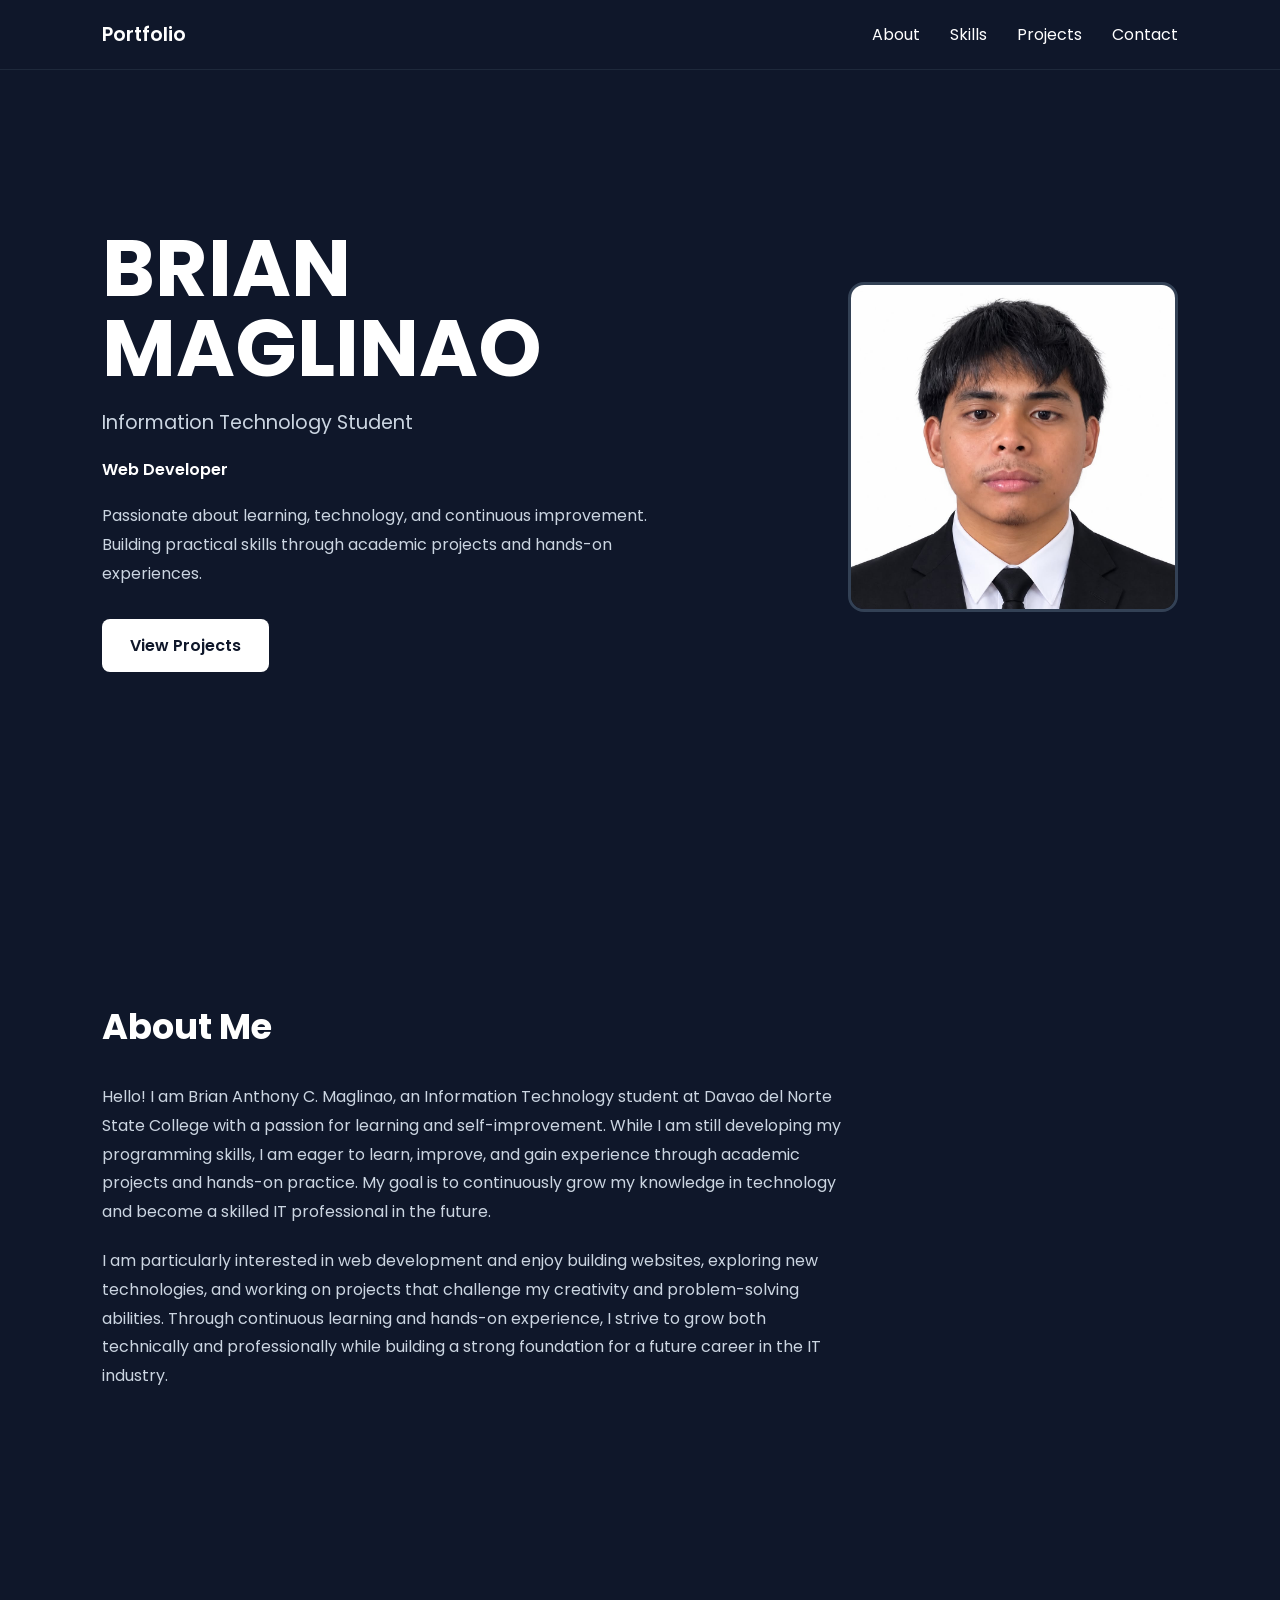
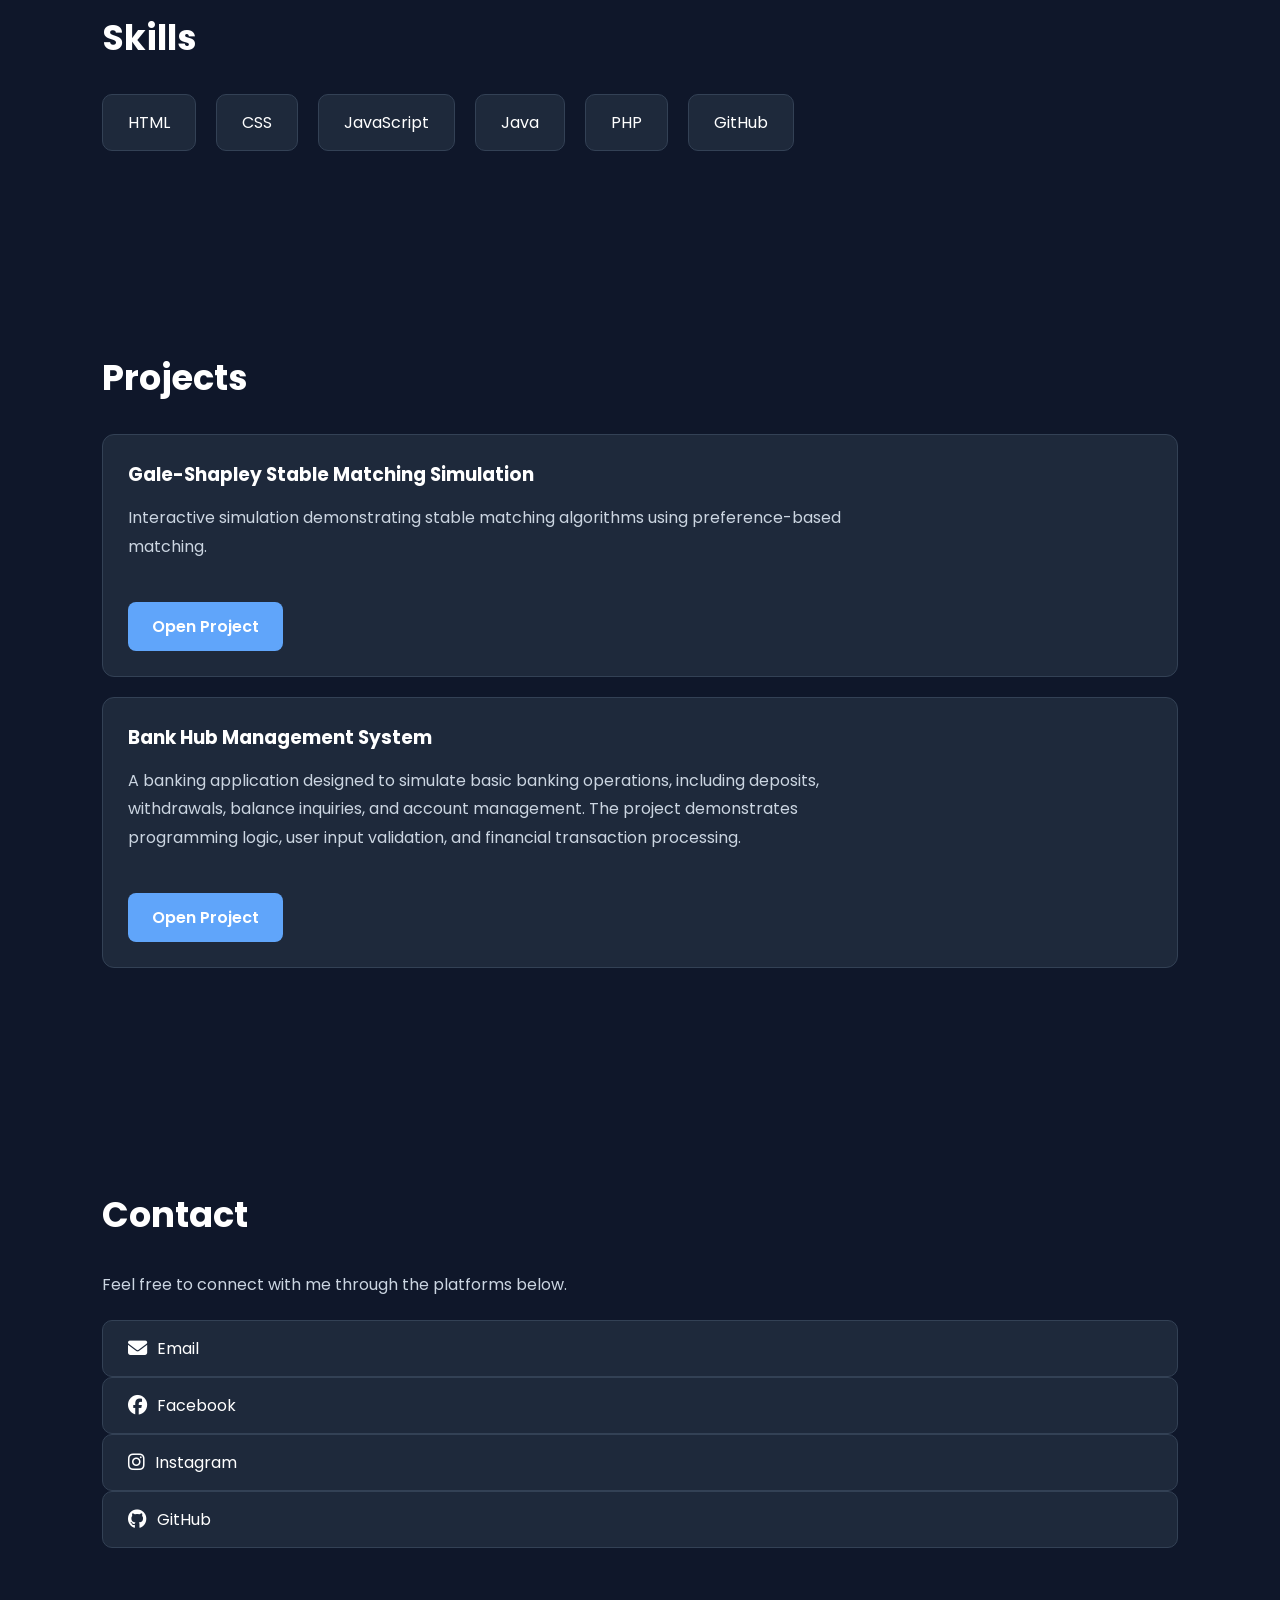
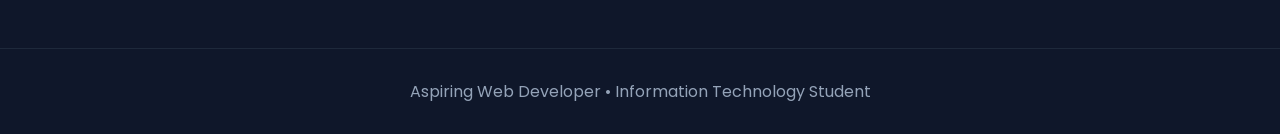
<file: index.html>
<!DOCTYPE html>
<html lang="en">
<head>
    <meta charset="UTF-8">
    <meta name="viewport" content="width=device-width, initial-scale=1.0">
    <title>Brian Maglinao | Portfolio</title>

    <link rel="stylesheet" href="style.css">
     <link rel="stylesheet" href="https://cdnjs.cloudflare.com/ajax/libs/font-awesome/6.5.2/css/all.min.css">
</head>
<body>

    <!-- NAVBAR -->
    <nav>

        <div class="logo">
            Portfolio
        </div>

        <ul>
            <li><a href="#about">About</a></li>
            <li><a href="#skills">Skills</a></li>
            <li><a href="#projects">Projects</a></li>
            <li><a href="#contact">Contact</a></li>
        </ul>

    </nav>

    <!-- HERO SECTION -->
    <section class="hero">

        <div class="hero-text">

            <h1>
                BRIAN <br>
                MAGLINAO
            </h1>

            <p class="subtitle">
                Information Technology Student

            </p>

            <p class="hero-tag">
                 Web Developer

            </p>

            <p class="description">
                Passionate about learning, technology, and continuous improvement.
                Building practical skills through academic projects and hands-on experiences.
            </p>

            <a href="#projects" class="btn">
                View Projects
            </a>

        </div>

        <div class="hero-image">
            <img src="ab60a922-3baf-4d85-a0ce-2220973d4948.jfif" alt="Profile Picture">
        </div>

    </section>

    <!-- ABOUT -->
    <section id="about" class="section">

        <h2>About Me</h2>

            
            <p>
            Hello! I am Brian Anthony C. Maglinao, an Information Technology student
            at Davao del Norte State College with a passion for learning and self-improvement.
            While I am still developing my programming skills, I am eager to learn,
            improve, and gain experience through academic projects and hands-on practice.
            My goal is to continuously grow my knowledge in technology and become a
            skilled IT professional in the future.


        </p>

        

        <p>
            I am particularly interested in web development and enjoy building websites,
            exploring new technologies, and working on projects that challenge my creativity
            and problem-solving abilities. Through continuous learning and hands-on experience,
            I strive to grow both technically and professionally while building a strong
            foundation for a future career in the IT industry.
        </p>

    </section>

    <!-- SKILLS -->
    <section id="skills" class="section">

        <h2>Skills</h2>

        <div class="skills-container">

            <div class="skill-card">HTML</div>
            <div class="skill-card">CSS</div>
            <div class="skill-card">JavaScript</div>
            <div class="skill-card">Java</div>
            <div class="skill-card">PHP</div>
            <div class="skill-card">GitHub</div>

        </div>

    </section>

    <!-- PROJECTS -->
    <section id="projects" class="section">

        <h2>Projects</h2>

                <div class="project-card">

            <h3>Gale-Shapley Stable Matching Simulation</h3>

            <p>
                Interactive simulation demonstrating stable matching
                algorithms using preference-based matching.
            </p>

            <a href="projects/GaleShapleyServlet/indexx.html" class="project-btn">
                Open Project
            </a>

        </div>

        <div class="project-card">

            <h3>Bank Hub Management System</h3>

            <p>
                A banking application designed to simulate basic banking operations,
                including deposits, withdrawals, balance inquiries, and account management.
                The project demonstrates programming logic, user input validation, and
                financial transaction processing.
            </p>

            <a href="projects/simple bank system/banksystem.html" class="project-btn">
                Open Project
            </a>

        </div>

    </section>

    <!-- CONTACT -->
  <section id="contact" class="section">

    <h2>Contact</h2>

    <p class="contact-text">
        Feel free to connect with me through the platforms below.
    </p>

    <div class="contact-container">

        <a href="https://mail.google.com/mail/?view=cm&fs=1&to=maglinaobrian093@gmail.com"
        target="_blank"
        class="contact-card">

            <i class="fa-solid fa-envelope"></i>
            Email

        </a>

        <a href="https://www.facebook.com/brian.anthony.892577"
           class="contact-card"
           target="_blank">

            <i class="fa-brands fa-facebook"></i>
            Facebook
        </a>

        <a href="https://instagram.com/_lov3.brii"
           class="contact-card"
           target="_blank">

            <i class="fa-brands fa-instagram"></i>
            Instagram
        </a>

        <a href="https://github.com/maglinaobrian093"
           class="contact-card"
           target="_blank">

            <i class="fa-brands fa-github"></i>
            GitHub
        </a>

    </div>

</section>
    <!-- FOOTER -->
    <footer>

        <p>
        Aspiring Web Developer • Information Technology Student
        </p>

    </footer>

</body>
</html>
</file>
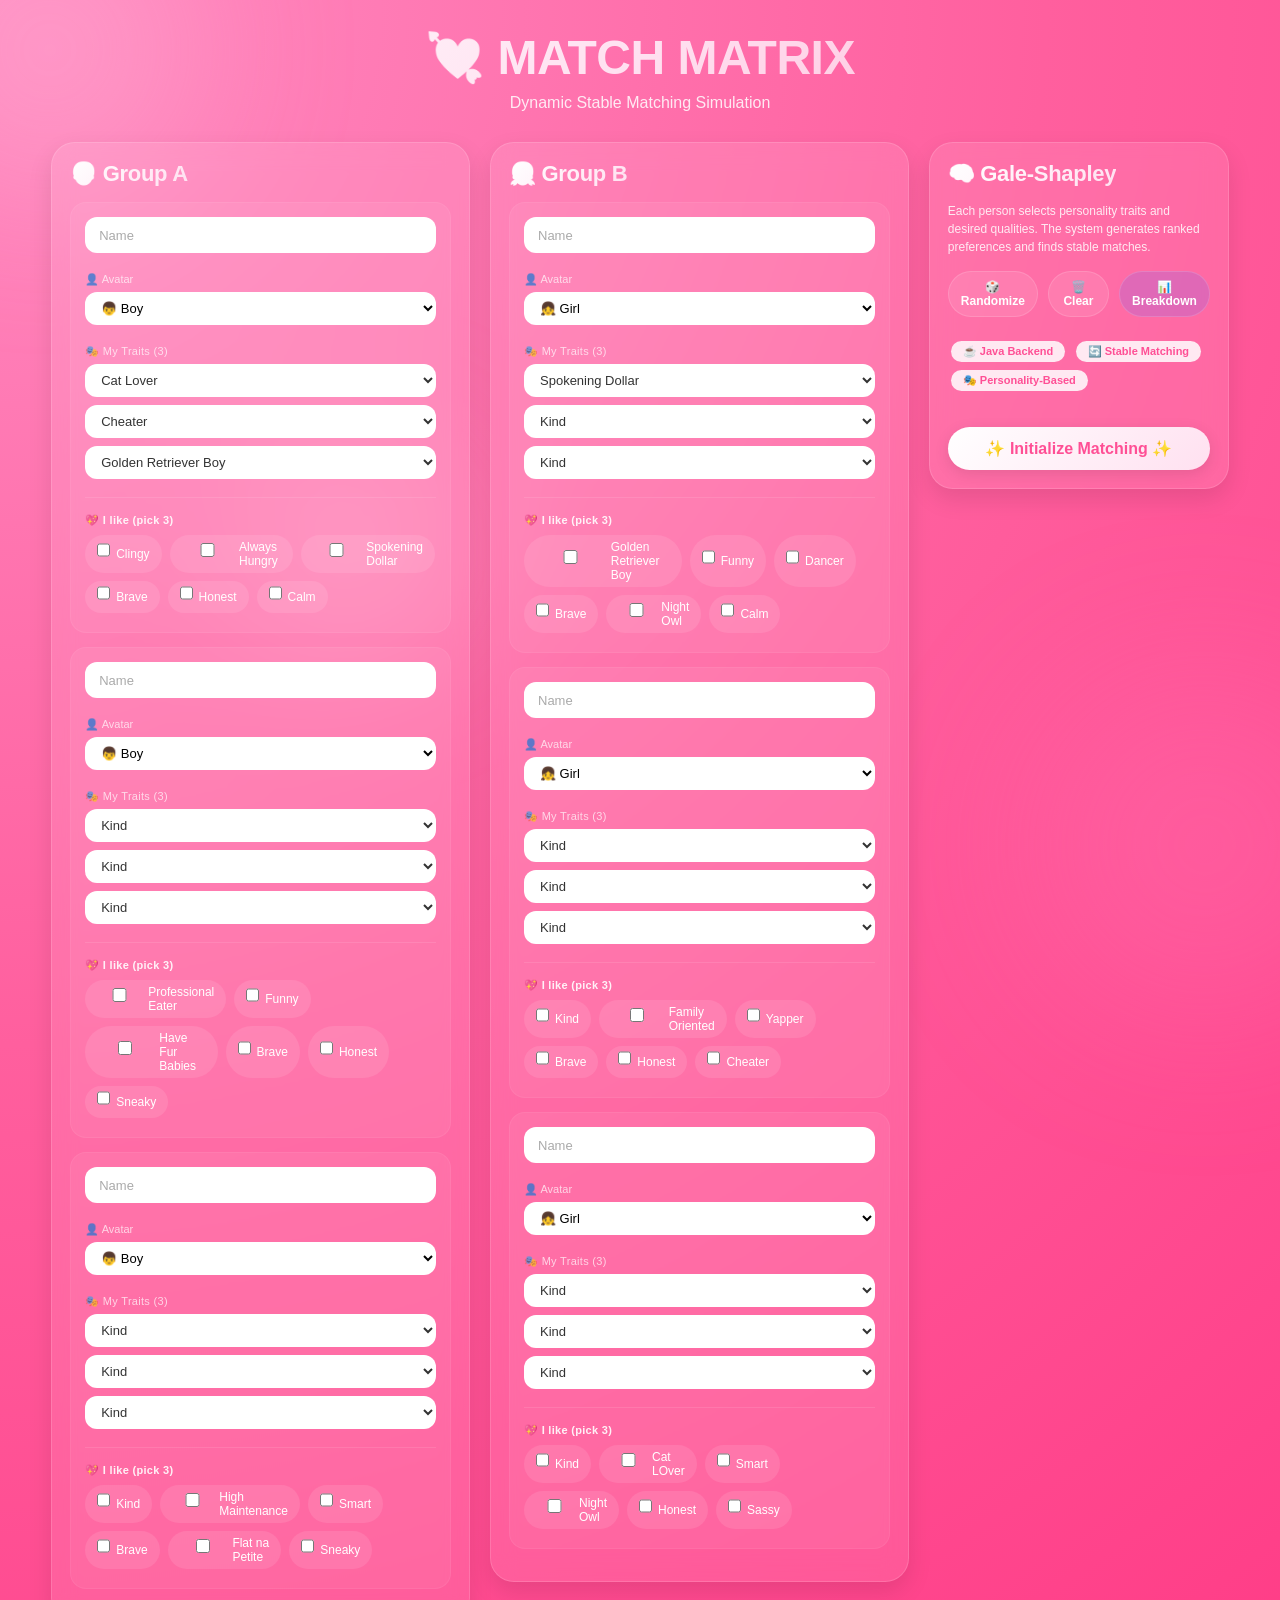
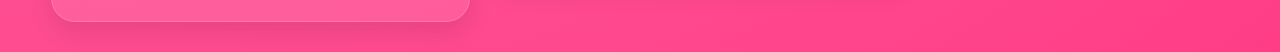
<file: projects/GaleShapleyServlet/app.html>
<!DOCTYPE html>
<html lang="en">

<head>
    <meta charset="UTF-8">
    <meta name="viewport" content="width=device-width, initial-scale=1.0">
    <title>Match Matrix | Stable Matching Simulation</title>
    <link rel="stylesheet" href="style.css">
    <style>
        /* ===== RESET & BASE ===== */
        * {
            margin: 0;
            padding: 0;
            box-sizing: border-box;
        }

        /* ===== SCROLLBAR ===== */
        ::-webkit-scrollbar {
            width: 6px;
        }
        ::-webkit-scrollbar-track {
            background: rgba(255,255,255,0.1);
            border-radius: 10px;
        }
        ::-webkit-scrollbar-thumb {
            background: #ff4f95;
            border-radius: 10px;
        }

        /* ===== PERSONALITY GROUP ===== */
        .personality-group {
            margin: 12px 0 8px 0;
        }
        .personality-group label {
            font-size: 11px;
            opacity: 0.7;
            display: block;
            margin-bottom: 6px;
            letter-spacing: 0.3px;
        }
        .trait-select {
            width: 100%;
            padding: 8px 12px;
            margin-bottom: 8px;
            border: none;
            border-radius: 12px;
            font-size: 13px;
            background: white;
            outline: none;
            cursor: pointer;
            transition: all 0.2s ease;
        }
        .trait-select:hover {
            transform: scale(1.01);
        }

        /* ===== LIKES GROUP ===== */
        .likes-group {
            margin: 10px 0 5px 0;
            padding-top: 8px;
            border-top: 1px solid rgba(255,255,255,0.1);
        }
        .checkbox-group {
            display: flex;
            flex-wrap: wrap;
            gap: 8px;
            margin-top: 8px;
        }
        .checkbox-group label {
            display: flex;
            align-items: center;
            gap: 6px;
            font-size: 12px;
            background: rgba(255,255,255,0.1);
            padding: 5px 12px;
            border-radius: 30px;
            cursor: pointer;
            transition: all 0.2s ease;
        }
        .checkbox-group label:hover {
            background: rgba(255,255,255,0.2);
            transform: translateY(-1px);
        }
        .checkbox-group input {
            width: 14px;
            height: 14px;
            cursor: pointer;
            accent-color: #ff4f95;
        }
        .section-title {
            font-size: 11px;
            font-weight: 600;
            margin: 8px 0 4px 0;
            color: rgba(255,255,255,0.9);
            letter-spacing: 0.3px;
        }

        /* ===== BUTTON GROUP ===== */
        .button-group {
            display: flex;
            gap: 10px;
            margin-bottom: 20px;
            flex-wrap: wrap;
        }
        .randomize-btn, .clear-btn, .breakdown-btn {
            background: rgba(255,255,255,0.1);
            border: 1px solid rgba(255,255,255,0.15);
            color: white;
            padding: 8px 12px;
            border-radius: 40px;
            font-size: 12px;
            font-weight: 600;
            cursor: pointer;
            flex: 1;
            transition: all 0.2s ease;
        }
        .randomize-btn:hover {
            background: rgba(255,255,255,0.2);
            transform: translateY(-1px);
        }
        .clear-btn:hover {
            background: rgba(255,100,100,0.4);
            transform: translateY(-1px);
        }
        .breakdown-btn {
            background: rgba(100,100,255,0.2);
        }
        .breakdown-btn:hover {
            background: rgba(100,100,255,0.35);
            transform: translateY(-1px);
        }

        /* ===== PROFILE GROUP ===== */
        .profile-group {
            margin: 12px 0 8px 0;
        }
        .profile-group label {
            font-size: 11px;
            opacity: 0.7;
            display: block;
            margin-bottom: 6px;
        }
        .profile-select {
            width: 100%;
            padding: 8px 12px;
            margin-bottom: 8px;
            border: none;
            border-radius: 12px;
            font-size: 13px;
            background: white;
            outline: none;
            cursor: pointer;
        }

        /* ===== START BUTTON ===== */
        .start-btn {
            width: 100%;
            margin-top: 20px;
            padding: 12px;
            border: none;
            border-radius: 40px;
            background: linear-gradient(135deg, #ffffff, #ffe0f0);
            color: #ff4f95;
            font-size: 16px;
            font-weight: 600;
            cursor: pointer;
            transition: all 0.2s ease;
            box-shadow: 0 4px 15px rgba(0,0,0,0.1);
        }
        .start-btn:hover {
            transform: translateY(-2px);
            box-shadow: 0 8px 25px rgba(0,0,0,0.15);
        }

        /* ===== GLASS PANEL ===== */
        .glass-panel {
            background: rgba(255,255,255,0.1);
            backdrop-filter: blur(12px);
            border: 1px solid rgba(255,255,255,0.15);
            border-radius: 24px;
            padding: 18px;
            box-shadow: 0 10px 25px rgba(0,0,0,0.1);
            transition: transform 0.2s ease;
        }
        .glass-panel:hover {
            transform: translateY(-3px);
        }
        .glass-panel h2 {
            margin-bottom: 15px;
            font-size: 22px;
            font-weight: 600;
            letter-spacing: -0.3px;
            background: linear-gradient(135deg, #fff, #ffe0f0);
            -webkit-background-clip: text;
            background-clip: text;
            color: transparent;
            display: inline-block;
        }

        /* ===== USER CARD ===== */
        .user-card {
            background: rgba(255,255,255,0.06);
            border-radius: 16px;
            padding: 14px;
            margin-bottom: 14px;
            transition: all 0.2s ease;
            border: 1px solid rgba(255,255,255,0.06);
        }
        .user-card:hover {
            transform: translateY(-2px);
            background: rgba(255,255,255,0.1);
        }
        .user-card input {
            width: 100%;
            padding: 10px 14px;
            margin-bottom: 8px;
            border: none;
            border-radius: 12px;
            font-size: 14px;
            outline: none;
            background: white;
            transition: all 0.2s ease;
        }
        .user-card input:focus {
            box-shadow: 0 0 0 2px rgba(255,79,149,0.3);
        }
        .user-card input::placeholder {
            color: #aaa;
            font-size: 13px;
        }

        /* ===== MAIN GRID ===== */
        .main-grid {
            display: grid;
            grid-template-columns: 1fr 1fr 300px;
            gap: 20px;
            align-items: start;
        }

        /* ===== HERO SECTION ===== */
        .hero {
            text-align: center;
            margin-bottom: 30px;
        }
        .hero h1 {
            font-size: 48px;
            margin-bottom: 8px;
            background: linear-gradient(135deg, #fff, #ffe0f0, #ffb6d5);
            -webkit-background-clip: text;
            background-clip: text;
            color: transparent;
            letter-spacing: -0.5px;
        }
        .hero p {
            font-size: 16px;
            opacity: 0.85;
        }

        /* ===== CONTAINER ===== */
        .container {
            position: relative;
            z-index: 2;
            width: 92%;
            max-width: 1400px;
            margin: auto;
            padding: 30px 0;
        }

        /* ===== BODY BACKGROUND ===== */
        body {
            background: radial-gradient(circle at 0% 0%, #ff8bc2, #ff5f9e 50%, #ff3d87);
            min-height: 100vh;
            color: white;
            font-family: 'Segoe UI', -apple-system, BlinkMacSystemFont, sans-serif;
        }

        /* ===== FLOATING CIRCLES ===== */
        .background-circle {
            position: fixed;
            border-radius: 50%;
            filter: blur(80px);
            opacity: 0.35;
            z-index: 0;
            animation: float 15s infinite ease-in-out;
        }
        @keyframes float {
            0% { transform: translateY(0px) translateX(0px); }
            50% { transform: translateY(-20px) translateX(10px); }
            100% { transform: translateY(0px) translateX(0px); }
        }
        .circle1 { width: 300px; height: 300px; background: #ffb6d5; top: -100px; left: -100px; }
        .circle2 { width: 350px; height: 350px; background: #ff6fae; bottom: -120px; right: -100px; }
        .circle3 { width: 200px; height: 200px; background: #ffc7de; top: 50%; left: 20%; }

        /* ===== TAGS ===== */
        .tag {
            display: inline-block;
            background: rgba(255,255,255,0.85);
            color: #ff4f95;
            padding: 4px 12px;
            border-radius: 30px;
            margin: 4px 3px;
            font-weight: 600;
            font-size: 11px;
            transition: all 0.2s ease;
        }
        .tag:hover {
            transform: scale(1.03);
            background: white;
        }

        /* ===== MODAL STYLES ===== */
        .modal {
            display: none;
            position: fixed;
            z-index: 1000;
            left: 0;
            top: 0;
            width: 100%;
            height: 100%;
            background-color: rgba(0,0,0,0.6);
            backdrop-filter: blur(6px);
            justify-content: center;
            align-items: center;
        }
        .modal-content {
            background: linear-gradient(135deg, #2a2a3a, #1a1a2a);
            margin: auto;
            padding: 0;
            border-radius: 24px;
            width: 90%;
            max-width: 480px;
            max-height: 80vh;
            overflow: hidden;
            box-shadow: 0 20px 40px rgba(0,0,0,0.3);
            border: 1px solid rgba(255,255,255,0.15);
            animation: modalFadeIn 0.25s ease;
        }
        @keyframes modalFadeIn {
            from { opacity: 0; transform: scale(0.95); }
            to { opacity: 1; transform: scale(1); }
        }
        .modal-header {
            background: rgba(255,79,149,0.12);
            padding: 14px 18px;
            border-bottom: 1px solid rgba(255,255,255,0.08);
        }
        .modal-header h2 {
            margin: 0;
            font-size: 18px;
            display: flex;
            align-items: center;
            gap: 8px;
        }
        .modal-body {
            padding: 15px;
            max-height: 55vh;
            overflow-y: auto;
            font-size: 12px;
            line-height: 1.5;
        }
        .modal-footer {
            background: rgba(0,0,0,0.2);
            padding: 12px;
            border-top: 1px solid rgba(255,255,255,0.08);
            text-align: center;
        }
        .modal-close {
            background: #ff4f95;
            color: white;
            border: none;
            padding: 8px 24px;
            border-radius: 40px;
            font-size: 13px;
            font-weight: 600;
            cursor: pointer;
            transition: 0.2s;
        }
        .modal-close:hover {
            transform: scale(1.02);
            background: #ff3366;
        }

        /* ===== COMPATIBILITY CARD STYLES ===== */
        .compat-card {
            background: rgba(255,255,255,0.06);
            border-radius: 12px;
            padding: 10px;
            margin-bottom: 12px;
        }
        .compat-header {
            font-weight: 600;
            margin-bottom: 6px;
            padding-bottom: 5px;
            border-bottom: 1px solid rgba(255,255,255,0.1);
            font-size: 13px;
        }
        .compat-row {
            display: flex;
            align-items: center;
            justify-content: space-between;
            padding: 6px 0;
            border-bottom: 1px solid rgba(255,255,255,0.04);
        }
        .compat-name {
            display: flex;
            align-items: center;
            gap: 6px;
            min-width: 80px;
            font-size: 12px;
        }
        .compat-score {
            font-weight: 600;
            min-width: 50px;
            text-align: center;
        }
        .compat-traits {
            font-size: 10px;
            color: #bbb;
            flex: 1;
            text-align: right;
        }
        .match-trait {
            color: #a5f0c0;
        }
        .score-badge {
            display: inline-block;
            padding: 2px 6px;
            border-radius: 20px;
            font-size: 10px;
            font-weight: 600;
        }
        .score-high { background: #00cc66; color: white; }
        .score-medium { background: #ffaa00; color: white; }
        .score-low { background: #ff4444; color: white; }
        .section-divider {
            background: rgba(255,255,255,0.08);
            padding: 6px;
            text-align: center;
            border-radius: 10px;
            margin: 12px 0 10px 0;
            font-weight: 600;
            font-size: 12px;
        }

        /* ===== INFO PANEL TEXT ===== */
        .info-text {
            font-size: 12px;
            line-height: 1.5;
            opacity: 0.85;
            margin-bottom: 15px;
        }

        /* ===== RESPONSIVE ===== */
        @media (max-width: 1000px) {
            .main-grid { grid-template-columns: 1fr; gap: 16px; }
            .hero h1 { font-size: 38px; }
            .hero p { font-size: 14px; }
            .container { padding: 20px 0; width: 95%; }
            .glass-panel { padding: 16px; }
            .glass-panel h2 { font-size: 20px; }
        }
        @media (max-width: 600px) {
            .hero h1 { font-size: 28px; }
            .checkbox-group label { padding: 4px 10px; font-size: 11px; }
            .button-group { gap: 6px; }
            .randomize-btn, .clear-btn, .breakdown-btn { padding: 6px 10px; font-size: 11px; }
            .start-btn { font-size: 14px; padding: 10px; }
            .user-card { padding: 12px; }
            .user-card input { padding: 8px 12px; font-size: 13px; }
        }
    </style>
</head>

<body>
    <div class="background-circle circle1"></div>
    <div class="background-circle circle2"></div>
<div class="background-circle circle3"></div>

    <div class="container">
        <div class="hero">
            <h1>💘 MATCH MATRIX</h1>
            <p>Dynamic Stable Matching Simulation</p>
        </div>

        <div class="main-grid">
            <!-- GROUP A -->
            <div class="glass-panel">
                <h2>👦 Group A</h2>
                <div class="user-card">
                    <input type="text" id="boy1" placeholder="Name">
                    <div class="profile-group">
                        <label>👤 Avatar</label>
                        <select class="profile-select" id="boy1profile">
                            <option value="👦">👦 Boy</option>
                            <option value="🐉">🐉 Dragon</option>
                            <option value="🦁">🦁 Lion</option>
                            <option value="🐺">🐺 Wolf</option>
                            <option value="🦅">🦅 Eagle</option>
                            <option value="🐻">🐻 Bear</option>
                            <option value="🐍">🐍 Snake</option>
                        </select>
                    </div>
                    <div class="personality-group">
                        <label>🎭 My Traits (3)</label>
                        <select class="trait-select" id="boy1trait1">
                            <option>Cat Lover</option><option>Night Owl</option><option>Ai Reliant</option>
                            <option>Brave</option><option>Honest</option><option>Calm</option>
                        </select>
                        <select class="trait-select" id="boy1trait2">
                            <option>Cheater</option><option>Night Owl</option><option>Family Oriented</option>
                            <option>Brave</option><option>Honest</option><option>Calm</option>
                        </select>
                        <select class="trait-select" id="boy1trait3">
                            <option>Golden Retriever Boy</option><option>Sassy</option><option>Ai Reliant</option>
                            <option>Brave</option><option>Honest</option><option>Calm</option>
                        </select>
                    </div>
                    <div class="likes-group">
                        <div class="section-title">💖 I like (pick 3)</div>
                        <div class="checkbox-group" id="boy1likes">
                            <label><input type="checkbox" value="Kind"> Clingy</label>
                            <label><input type="checkbox" value="Funny"> Always Hungry</label>
                            <label><input type="checkbox" value="Smart"> Spokening Dollar</label>
                            <label><input type="checkbox" value="Brave"> Brave</label>
                            <label><input type="checkbox" value="Honest"> Honest</label>
                            <label><input type="checkbox" value="Calm"> Calm</label>
                        </div>
                    </div>
                </div>
                <div class="user-card">
                    <input type="text" id="boy2" placeholder="Name">
                    <div class="profile-group">
                        <label>👤 Avatar</label>
                        <select class="profile-select" id="boy2profile">
                            <option value="👦">👦 Boy</option>
                            <option value="🐉">🐉 Dragon</option>
                            <option value="🦁">🦁 Lion</option>
                            <option value="🐺">🐺 Wolf</option>
                            <option value="🦅">🦅 Eagle</option>
                            <option value="🐻">🐻 Bear</option>
                            <option value="🐍">🐍 Snake</option>
                        </select>
                    </div>
                    <div class="personality-group">
                        <label>🎭 My Traits (3)</label>
                        <select class="trait-select" id="boy2trait1"><option>Kind</option><option>Cheater</option><option>Smart</option><option>Brave</option><option>Honest</option><option>Calm</option></select>
                        <select class="trait-select" id="boy2trait2"><option>Kind</option><option>Funny</option><option>Yapper</option><option>Brave</option><option>Honest</option><option>Calm</option></select>
                        <select class="trait-select" id="boy2trait3"><option>Kind</option><option>Funny</option><option>Smart</option><option>Family Oriented</option><option>Honest</option><option>Calm</option></select>
                    </div>
                    <div class="likes-group">
                        <div class="section-title">💖 I like (pick 3)</div>
                        <div class="checkbox-group" id="boy2likes">
                            <label><input type="checkbox" value="Professional Eater"> Professional Eater</label>
                            <label><input type="checkbox" value="Funny"> Funny</label>
                            <label><input type="checkbox" value="Have Fur Babies"> Have Fur Babies</label>
                            <label><input type="checkbox" value="Brave"> Brave</label>
                            <label><input type="checkbox" value="Honest"> Honest</label>
                            <label><input type="checkbox" value="Sneaky"> Sneaky</label>
                        </div>
                    </div>
                </div>
                <div class="user-card">
                    <input type="text" id="boy3" placeholder="Name">
                    <div class="profile-group">
                        <label>👤 Avatar</label>
                        <select class="profile-select" id="boy3profile">
                            <option value="👦">👦 Boy</option>
                            <option value="🐉">🐉 Dragon</option>
                            <option value="🦁">🦁 Lion</option>
                            <option value="🐺">🐺 Wolf</option>
                            <option value="🦅">🦅 Eagle</option>
                            <option value="🐻">🐻 Bear</option>
                            <option value="🐍">🐍 Snake</option>
                        </select>
                    </div>
                    <div class="personality-group">
                        <label>🎭 My Traits (3)</label>
                        <select class="trait-select" id="boy3trait1"><option>Kind</option><option>Golden Retriever Boy</option><option>Smart</option><option>Brave</option><option>Honest</option><option>Calm</option></select>
                        <select class="trait-select" id="boy3trait2"><option>Kind</option><option>Funny</option><option>Smart</option><option>Sassy</option><option>Honest</option><option>Calm</option></select>
                        <select class="trait-select" id="boy3trait3"><option>Kind</option><option>Funny</option><option>Dancer</option><option>Brave</option><option>Honest</option><option>Calm</option></select>
                    </div>
                    <div class="likes-group">
                        <div class="section-title">💖 I like (pick 3)</div>
                        <div class="checkbox-group" id="boy3likes">
                            <label><input type="checkbox" value="Kind"> Kind</label>
                            <label><input type="checkbox" value="High Maintenace"> High Maintenance</label>
                            <label><input type="checkbox" value="Smart"> Smart</label>
                            <label><input type="checkbox" value="Brave"> Brave</label>
                            <label><input type="checkbox" value="Flat na Petite"> Flat na Petite</label>
                            <label><input type="checkbox" value="Sneaky"> Sneaky</label>
                        </div>
                    </div>
                </div>
            </div>

            <!-- GROUP B -->
            <div class="glass-panel">
                <h2>👧 Group B</h2>
                <div class="user-card">
                    <input type="text" id="girl1" placeholder="Name">
                    <div class="profile-group">
                        <label>👤 Avatar</label>
                        <select class="profile-select" id="girl1profile">
                            <option value="👧">👧 Girl</option>
                            <option value="🦄">🦄 Unicorn</option>
                            <option value="🐱">🐱 Cat</option>
                            <option value="🦊">🦊 Fox</option>
                            <option value="🐰">🐰 Bunny</option>
                            <option value="🐝">🐝 Bee</option>
                            <option value="🦋">🦋 Butterfly</option>
                        </select>
                    </div>
                    <div class="personality-group">
                        <label>🎭 My Traits (3)</label>
                        <select class="trait-select" id="girl1trait1"><option>Spokening Dollar</option><option>Funny</option><option>Smart</option><option>Brave</option><option>Honest</option><option>Calm</option></select>
                        <select class="trait-select" id="girl1trait2"><option>Kind</option><option>Funny</option><option>High Maintenance</option><option>Brave</option><option>Honest</option><option>Calm</option></select>
                        <select class="trait-select" id="girl1trait3"><option>Kind</option><option>Funny</option><option>Smart</option><option>Brave</option><option>Flat na Petite</option><option>Calm</option></select>
                    </div>
                    <div class="likes-group">
                        <div class="section-title">💖 I like (pick 3)</div>
                        <div class="checkbox-group" id="girl1likes">
                            <label><input type="checkbox" value="Golden Retriever Boy"> Golden Retriever Boy</label>
                            <label><input type="checkbox" value="Funny"> Funny</label>
                            <label><input type="checkbox" value="Dancer"> Dancer</label>
                            <label><input type="checkbox" value="Brave"> Brave</label>
                            <label><input type="checkbox" value="Night Owl"> Night Owl</label>
                            <label><input type="checkbox" value="Calm"> Calm</label>
                        </div>
                    </div>
                </div>
                <div class="user-card">
                    <input type="text" id="girl2" placeholder="Name">
                    <div class="profile-group">
                        <label>👤 Avatar</label>
                        <select class="profile-select" id="girl2profile">
                            <option value="👧">👧 Girl</option>
                            <option value="🦄">🦄 Unicorn</option>
                            <option value="🐱">🐱 Cat</option>
                            <option value="🦊">🦊 Fox</option>
                            <option value="🐰">🐰 Bunny</option>
                            <option value="🐝">🐝 Bee</option>
                            <option value="🦋">🦋 Butterfly</option>
                        </select>
                    </div>
                    <div class="personality-group">
                        <label>🎭 My Traits (3)</label>
                        <select class="trait-select" id="girl2trait1"><option>Kind</option><option>Professional Eater</option><option>Smart</option><option>Brave</option><option>Honest</option><option>Calm</option></select>
                        <select class="trait-select" id="girl2trait2"><option>Kind</option><option>Funny</option><option>Have Fur Babies</option><option>Brave</option><option>Honest</option><option>Calm</option></select>
                        <select class="trait-select" id="girl2trait3"><option>Kind</option><option>Funny</option><option>Smart</option><option>Gothe</option><option>Honest</option><option>Calm</option></select>
                    </div>
                    <div class="likes-group">
                        <div class="section-title">💖 I like (pick 3)</div>
                        <div class="checkbox-group" id="girl2likes">
                            <label><input type="checkbox" value="Kind"> Kind</label>
                            <label><input type="checkbox" value="Family Oriented"> Family Oriented</label>
                            <label><input type="checkbox" value="Yapper"> Yapper</label>
                            <label><input type="checkbox" value="Brave"> Brave</label>
                            <label><input type="checkbox" value="Honest"> Honest</label>
                            <label><input type="checkbox" value="Cheater"> Cheater</label>
                        </div>
                    </div>
                </div>
                <div class="user-card">
                    <input type="text" id="girl3" placeholder="Name">
                    <div class="profile-group">
                        <label>👤 Avatar</label>
                        <select class="profile-select" id="girl3profile">
                            <option value="👧">👧 Girl</option>
                            <option value="🦄">🦄 Unicorn</option>
                            <option value="🐱">🐱 Cat</option>
                            <option value="🦊">🦊 Fox</option>
                            <option value="🐰">🐰 Bunny</option>
                            <option value="🐝">🐝 Bee</option>
                            <option value="🦋">🦋 Butterfly</option>
                        </select>
                    </div>
                    <div class="personality-group">
                        <label>🎭 My Traits (3)</label>
                        <select class="trait-select" id="girl3trait1"><option>Kind</option><option>Clingy</option><option>Smart</option><option>Brave</option><option>Honest</option><option>Calm</option></select>
                        <select class="trait-select" id="girl3trait2"><option>Kind</option><option>Funny</option><option>Always Hungry</option><option>Brave</option><option>Honest</option><option>Calm</option></select>
                        <select class="trait-select" id="girl3trait3"><option>Kind</option><option>Funny</option><option>Smart</option><option>Sneaky</option><option>Honest</option><option>Calm</option></select>
                    </div>
                    <div class="likes-group">
                        <div class="section-title">💖 I like (pick 3)</div>
                        <div class="checkbox-group" id="girl3likes">
                            <label><input type="checkbox" value="Kind"> Kind</label>
                            <label><input type="checkbox" value="Cat LOver"> Cat LOver</label>
                            <label><input type="checkbox" value="Smart"> Smart</label>
                            <label><input type="checkbox" value="Night Owl"> Night Owl</label>
                            <label><input type="checkbox" value="Honest"> Honest</label>
                            <label><input type="checkbox" value="Sassy"> Sassy</label>
                        </div>
                    </div>
                </div>
            </div>

            <!-- INFO PANEL -->
            <div class="glass-panel">
                <h2>🧠 Gale-Shapley</h2>
                <p class="info-text">Each person selects personality traits and desired qualities. The system generates ranked preferences and finds stable matches.</p>
                <div class="button-group">
                    <button class="randomize-btn" onclick="randomizeAll()">🎲 Randomize</button>
                    <button class="clear-btn" onclick="clearAll()">🗑️ Clear</button>
                    <button class="breakdown-btn" onclick="showCompatibilityBreakdown()">📊 Breakdown</button>
                </div>
                <div style="margin: 12px 0;">
                    <span class="tag">☕ Java Backend</span>
                    <span class="tag">🔄 Stable Matching</span>
                    <span class="tag">🎭 Personality-Based</span>
                </div>
                <button class="start-btn" onclick="saveData()">✨ Initialize Matching ✨</button>
            </div>
        </div>
    </div>

    <!-- Modal Popup -->
    <div id="breakdownModal" class="modal">
        <div class="modal-content">
            <div class="modal-header">
                <h2>🔍 Compatibility Breakdown</h2>
            </div>
            <div id="modalBody" class="modal-body">
                Loading...
            </div>
            <div class="modal-footer">
                <button class="modal-close" onclick="closeModal()">Close</button>
            </div>
        </div>
    </div>

    <script src="script.js"></script>
</body>
</html>
</file>
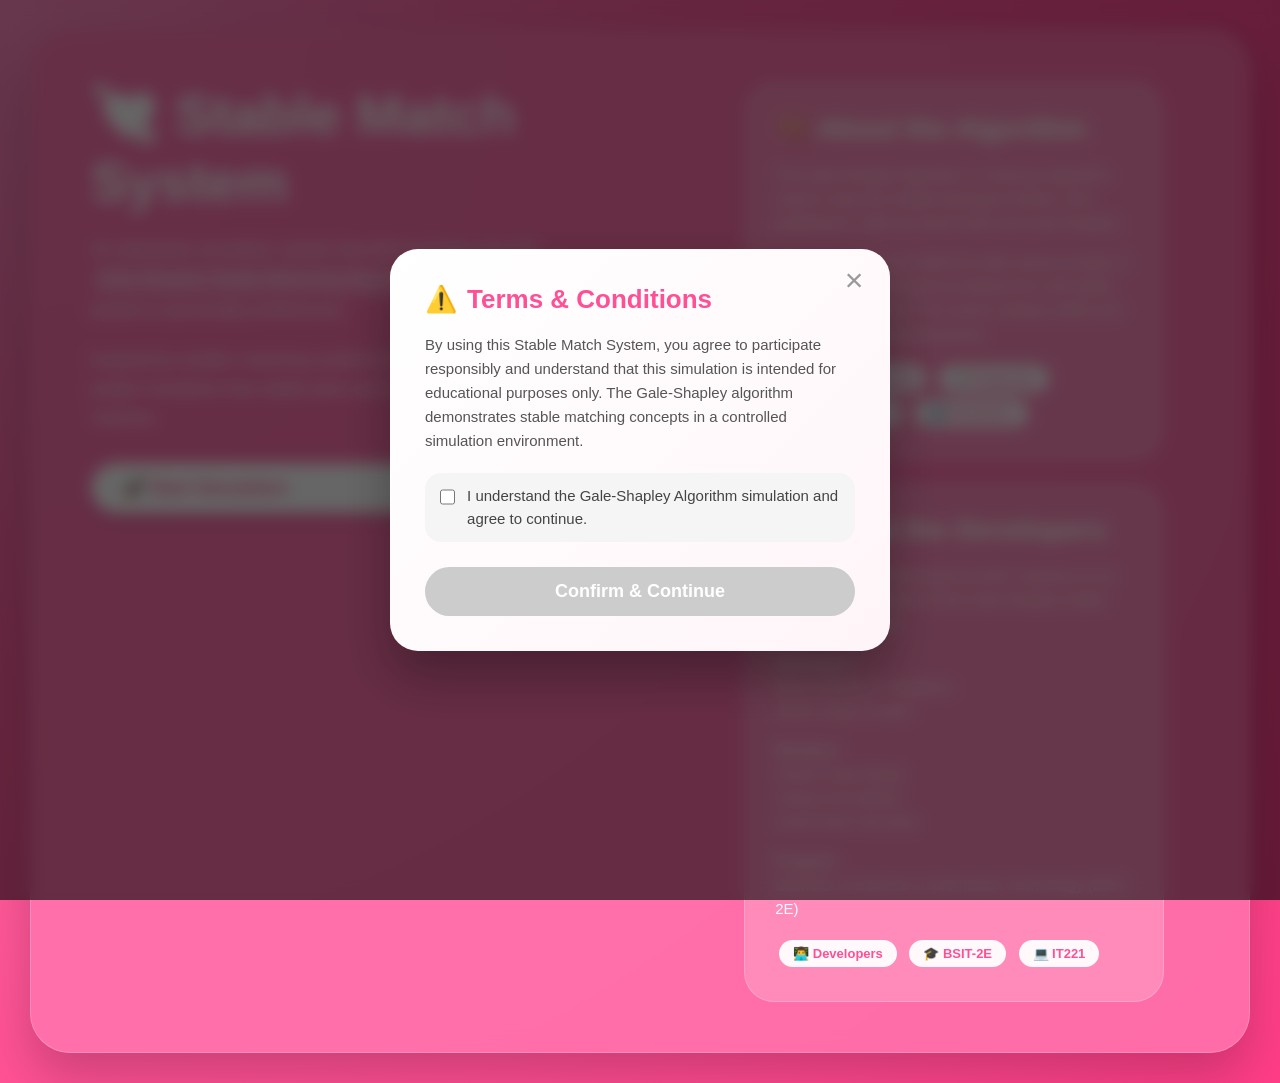
<file: projects/GaleShapleyServlet/indexx.html>
<!DOCTYPE html>
<html lang="en">

<head>
    <meta charset="UTF-8">
    <meta name="viewport" content="width=device-width, initial-scale=1.0">
    <title>Stable Match System | Gale-Shapley Algorithm</title>
    <link rel="stylesheet" href="style.css">
    <style>
        /* ===== LANDING PAGE IMPROVED ===== */
        .landing-page {
            min-height: 100vh;
            display: flex;
            justify-content: center;
            align-items: center;
            padding: 30px;
        }

        .hero-box {
            width: 100%;
            max-width: 1300px;
            background: rgba(255, 117, 173, 0.85);
            backdrop-filter: blur(10px);
            border-radius: 40px;
            padding: 50px 60px;
            display: flex;
            gap: 60px;
            align-items: flex-start;
            flex-wrap: wrap;
            box-shadow: 0 25px 50px rgba(0, 0, 0, 0.2);
            border: 1px solid rgba(255, 255, 255, 0.2);
            transition: transform 0.3s ease;
        }

        .hero-box:hover {
            transform: translateY(-5px);
        }

        .hero-left {
            flex: 1.2;
            min-width: 300px;
        }

        .hero-left h1 {
            font-size: 56px;
            line-height: 1.2;
            margin-bottom: 20px;
            background: linear-gradient(135deg, #fff, #ffe0f0);
            -webkit-background-clip: text;
            background-clip: text;
            color: transparent;
            letter-spacing: -0.5px;
        }

        .hero-left p {
            font-size: 17px;
            line-height: 1.7;
            margin-bottom: 20px;
            opacity: 0.95;
        }

        .highlight {
            color: #ffe4f0;
            font-weight: 600;
            background: rgba(255, 255, 255, 0.15);
            padding: 2px 8px;
            border-radius: 20px;
            display: inline-block;
        }

        .start-btn {
            display: inline-block;
            padding: 14px 32px;
            background: white;
            color: #ff4f95;
            border-radius: 50px;
            text-decoration: none;
            font-size: 18px;
            font-weight: 600;
            transition: all 0.3s ease;
            margin-top: 10px;
            box-shadow: 0 5px 15px rgba(0, 0, 0, 0.1);
        }

        .start-btn:hover {
            transform: translateY(-3px);
            background: #ffe4f0;
            box-shadow: 0 10px 25px rgba(0, 0, 0, 0.15);
        }

        .hero-right {
             flex: 0.9;
             min-width: 420px;
             display: flex;
             flex-direction: column;
             gap: 20px;
             justify-content: flex-start;
        }

        .algorithm-card {
            background: rgba(255, 142, 188, 0.9);
            backdrop-filter: blur(10px);
            padding: 30px;
            border-radius: 30px;
            width: 100%;
            max-width: 420px;
            border: 1px solid rgba(255, 255, 255, 0.2);
            transition: all 0.3s ease;
        }

        .algorithm-card:hover {
            transform: translateY(-5px);
            background: rgba(255, 142, 188, 1);
        }

        .algorithm-card h2 {
            margin-bottom: 18px;
            font-size: 28px;
            font-weight: 700;
        }

        .algorithm-card p {
            line-height: 1.6;
            font-size: 15px;
            margin-bottom: 15px;
            opacity: 0.95;
        }

        .tag {
            background: rgba(255, 255, 255, 0.95);
            color: #ff4f95;
            display: inline-block;
            padding: 6px 14px;
            border-radius: 40px;
            margin: 4px;
            font-weight: 600;
            font-size: 13px;
            transition: all 0.2s ease;
        }

        .tag:hover {
            transform: scale(1.05);
            background: white;
        }

        /* ===== POPUP MODAL ===== */
        .overlay {
            position: fixed;
            top: 0;
            left: 0;
            width: 100%;
            height: 100%;
            background: rgba(0, 0, 0, 0.6);
            backdrop-filter: blur(8px);
            display: flex;
            justify-content: center;
            align-items: center;
            z-index: 999;
        }

        .popup-box {
            background: linear-gradient(135deg, #ffffff, #fff5f8);
            color: #333;
            width: 90%;
            max-width: 500px;
            padding: 35px;
            border-radius: 28px;
            position: relative;
            box-shadow: 0 25px 50px rgba(0, 0, 0, 0.3);
            animation: popupFadeIn 0.3s ease;
        }

        @keyframes popupFadeIn {
            from {
                opacity: 0;
                transform: scale(0.95);
            }
            to {
                opacity: 1;
                transform: scale(1);
            }
        }

        .popup-box h2 {
            margin-bottom: 18px;
            color: #ff4f95;
            font-size: 26px;
            display: flex;
            align-items: center;
            gap: 10px;
        }

        .popup-box p {
            font-size: 15px;
            line-height: 1.6;
            margin-bottom: 20px;
            color: #555;
        }

        .check-group {
            display: flex;
            gap: 12px;
            align-items: flex-start;
            margin-bottom: 25px;
            font-size: 15px;
            background: #f5f5f5;
            padding: 12px 15px;
            border-radius: 16px;
        }

        .check-group input {
            width: 20px;
            height: 20px;
            margin-top: 2px;
            cursor: pointer;
            accent-color: #ff4f95;
        }

        .check-group span {
            color: #444;
            line-height: 1.5;
        }

        #continueBtn {
            width: 100%;
            padding: 14px;
            border: none;
            border-radius: 50px;
            background: #ff4f95;
            color: white;
            font-size: 18px;
            font-weight: 600;
            cursor: pointer;
            transition: all 0.3s ease;
        }

        #continueBtn:hover:not(:disabled) {
            background: #ff3366;
            transform: translateY(-2px);
        }

        #continueBtn:disabled {
            background: #ccc;
            cursor: not-allowed;
        }

        .close-btn {
            position: absolute;
            right: 20px;
            top: 15px;
            font-size: 32px;
            cursor: pointer;
            color: #999;
            transition: 0.2s;
            width: 32px;
            height: 32px;
            display: flex;
            align-items: center;
            justify-content: center;
            border-radius: 50%;
        }

        .close-btn:hover {
            color: #ff4f95;
            background: rgba(0, 0, 0, 0.05);
        }

        /* ===== RESPONSIVE ===== */
        @media (max-width: 1000px) {
            .hero-box {
                padding: 35px 40px;
                gap: 40px;
            }
            
            .hero-left h1 {
                font-size: 44px;
            }
            
            .hero-left p {
                font-size: 15px;
            }
            
            .algorithm-card h2 {
                font-size: 24px;
            }
            
            .algorithm-card p {
                font-size: 14px;
            }
            
            .start-btn {
                padding: 12px 28px;
                font-size: 16px;
            }
        }

        @media (max-width: 768px) {
            .landing-page {
                padding: 20px;
            }
            
            .hero-box {
                flex-direction: column;
                text-align: center;
                padding: 30px 25px;
            }
            
            .hero-left h1 {
                font-size: 36px;
            }
            
            .hero-left p {
                font-size: 14px;
            }
            
            .algorithm-card {
                text-align: center;
            }
            
            .popup-box {
                padding: 25px;
                margin: 20px;
            }
            
            .popup-box h2 {
                font-size: 22px;
            }
            
            .check-group {
                font-size: 13px;
            }
        }

        @media (max-width: 480px) {
            .hero-left h1 {
                font-size: 28px;
            }
            
            .hero-box {
                padding: 25px 20px;
            }
            
            .start-btn {
                padding: 10px 24px;
                font-size: 15px;
            }
            
            .tag {
                font-size: 11px;
                padding: 4px 12px;
            }
        }
    </style>
</head>

<body>

    <!-- POPUP MODAL -->
    <div class="overlay" id="popup">
        <div class="popup-box">
            <span class="close-btn" onclick="closePopup()">×</span>
            <h2>
                <span>⚠️</span> Terms & Conditions
            </h2>
            <p>
                By using this Stable Match System, you agree to participate responsibly
                and understand that this simulation is intended for educational purposes only.
                The Gale-Shapley algorithm demonstrates stable matching concepts in a
                controlled simulation environment.
            </p>
            <label class="check-group">
                <input type="checkbox" id="agreeBox">
                <span>I understand the Gale-Shapley Algorithm simulation and agree to continue.</span>
            </label>
            <button id="continueBtn" disabled onclick="continueSite()">
                Confirm & Continue
            </button>
        </div>
    </div>

    <!-- LANDING PAGE -->
    <div class="landing-page">
        <div class="hero-box">
            <div class="hero-left">
                <h1>
                    💘 Stable Match<br>System
                </h1>
                <p>
                    An interactive simulation system that demonstrates how the
                    <span class="highlight">Gale-Shapley Stable Matching Algorithm</span>
                    works in pairing two groups based on personality preferences.
                </p>
                <p>
                    Inspired by modern matching systems like Omegle and dating apps,
                    this project visualizes how stable pairs are formed without
                    conflicts or unstable matches.
                </p>
                <a href="app.html" class="start-btn">
                    🚀 Start Simulation
                </a>
            </div>
            <div class="hero-right">
                <div class="algorithm-card">
                    <h2>
                        🧠 About the Algorithm
                    </h2>
                    <p>
                        The Gale-Shapley Algorithm is a famous algorithm used to solve
                        the Stable Marriage Problem, first published in 1962 by David Gale
                        and Lloyd Shapley.
                    </p>
                    <p>
                        One group proposes while the other group accepts or rejects
                        proposals based on preferences until stable matches are formed.
                        The result is always stable and optimal for the proposing group.
                    </p>
                    <div>
                        <span class="tag">✨ Stable Matching</span>
                        <span class="tag">💌 Proposals</span>
                        <span class="tag">📊 Preferences</span>
                        <span class="tag">🔄 Simulation</span>
                    </div>
                </div>
                <div class="algorithm-card">
    <h2>👩‍💻 About the Developers</h2>

    <p>
        This project was developed by BSIT students as an educational
        simulation of the Gale-Shapley Stable Matching Algorithm.
    </p>

    <p>
        <strong>Developers</strong><br>
        Brian Anthony C. Maglinao<br>
        Abdul Ladjes Kusain
    </p>

    <p>
        <strong>Members</strong><br>
        Rusell Greg Ortega<br>
        Joshua Jim Ibabao<br>
        Arold Paolo Tacumba
    </p>

    <p>
        <strong>Program</strong><br>
        Bachelor of Science in Information Technology (BSIT-2E)
    </p>

    <div>
        <span class="tag">👨‍💻 Developers</span>
        <span class="tag">🎓 BSIT-2E</span>
        <span class="tag">💻 IT221</span>
    </div>
</div>
            </div>
        </div>
    </div>

    <script>
        const agreeBox = document.getElementById("agreeBox");
        const continueBtn = document.getElementById("continueBtn");

        agreeBox.addEventListener("change", () => {
            continueBtn.disabled = !agreeBox.checked;
        });

        function continueSite() {
            if (agreeBox.checked) {
                document.getElementById("popup").style.display = "none";
            }
        }

        function closePopup() {
            document.getElementById("popup").style.display = "none";
        }
    </script>

</body>

</html>
</file>
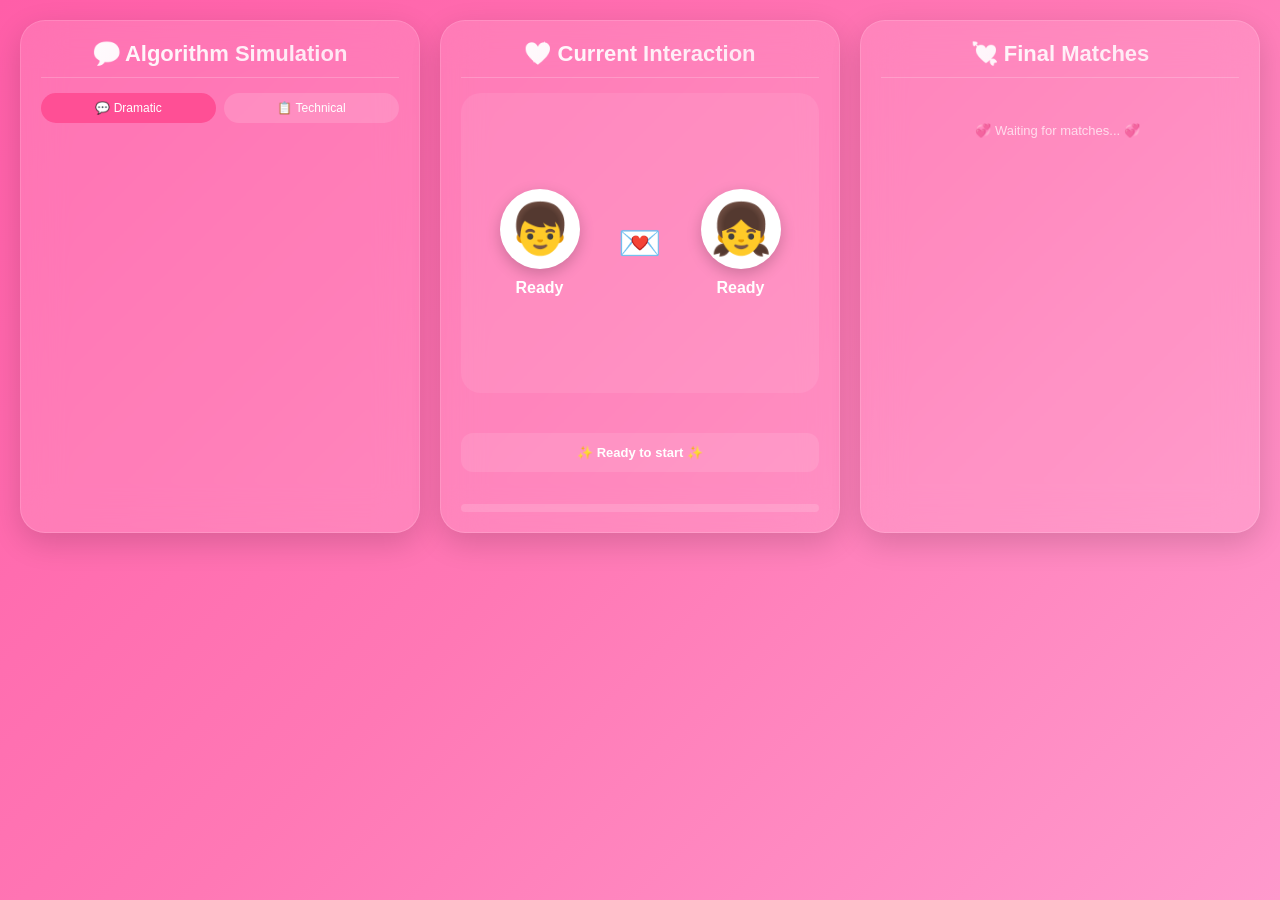
<file: projects/GaleShapleyServlet/simulation.html>
<!DOCTYPE html>
<html lang="en">

<head>
    <meta charset="UTF-8">
    <meta name="viewport" content="width=device-width, initial-scale=1.0">
    <title>Simulation - Match Matrix</title>
    <link rel="stylesheet" href="style.css">
    <style>
        * {
            margin: 0;
            padding: 0;
            box-sizing: border-box;
        }

        .sim-body {
            background: linear-gradient(135deg, #ff5ea8, #ff78b5, #ff9acd);
            min-height: 100vh;
            padding: 20px;
        }

        .dashboard {
            display: grid;
            grid-template-columns: 1fr 1fr 1fr;
            gap: 20px;
            max-width: 1600px;
            margin: 0 auto;
        }

        .timeline-panel,
        .visual-panel,
        .matches-panel {
            background: rgba(255, 255, 255, 0.12);
            backdrop-filter: blur(20px);
            border: 1px solid rgba(255, 255, 255, 0.15);
            border-radius: 25px;
            padding: 20px;
            color: white;
            box-shadow: 0 10px 30px rgba(0, 0, 0, 0.15);
            display: flex;
            flex-direction: column;
            overflow: hidden;
        }

        .panel-header {
            font-size: 22px;
            font-weight: bold;
            margin-bottom: 15px;
            text-align: center;
            background: linear-gradient(135deg, #fff, #ffe0f0);
            -webkit-background-clip: text;
            background-clip: text;
            color: transparent;
            padding-bottom: 10px;
            border-bottom: 1px solid rgba(255, 255, 255, 0.2);
        }

        .tab-container {
            display: flex;
            gap: 8px;
            margin-bottom: 15px;
        }

        .tab-btn {
            background: rgba(255, 255, 255, 0.15);
            border: none;
            padding: 8px 12px;
            border-radius: 50px;
            color: white;
            font-size: 12px;
            cursor: pointer;
            transition: 0.3s;
            flex: 1;
            text-align: center;
        }

        .tab-btn:hover {
            background: rgba(255, 255, 255, 0.3);
        }

        .tab-btn.active {
            background: #ff4f95;
        }

        .tab-content {
            display: none;
            flex: 1;
            min-height: 0;
        }

        .tab-content.active {
            display: block;
        }

        .chat-container {
            max-height: 350px;
            overflow-y: auto;
            padding-right: 8px;
        }

        .chat-container::-webkit-scrollbar {
            width: 6px;
        }

        .chat-container::-webkit-scrollbar-track {
            background: rgba(255, 255, 255, 0.1);
            border-radius: 10px;
        }

        .chat-container::-webkit-scrollbar-thumb {
            background: #ff4f95;
            border-radius: 10px;
        }

        .chat-message {
            background: rgba(255, 255, 255, 0.08);
            border-radius: 12px;
            padding: 10px;
            margin-bottom: 10px;
            font-size: 12px;
            line-height: 1.4;
            border-left: 3px solid #ff4f95;
        }

        .round-badge {
            display: inline-block;
            background: #ff4f95;
            padding: 2px 8px;
            border-radius: 50px;
            font-size: 10px;
            font-weight: bold;
            margin-right: 8px;
        }

        .proposal-message { border-left-color: #ffa500; }
        .accept-message { border-left-color: #00ff88; }
        .reject-message { border-left-color: #ff4444; }
        .replace-message { border-left-color: #ffaa00; }
        .info-message { border-left-color: #4488ff; }
        .match-made-message { border-left-color: #ffd700; }

        .visual-box {
            background: rgba(255, 255, 255, 0.08);
            border-radius: 20px;
            padding: 20px;
            display: flex;
            align-items: center;
            justify-content: center;
            gap: 20px;
            flex-wrap: wrap;
            margin-bottom: 15px;
        }

        .avatar-card {
            text-align: center;
            flex: 1;
            min-width: 100px;
        }

        .visual-profile {
            font-size: 50px;
            width: 80px;
            height: 80px;
            border-radius: 50%;
            background: white;
            display: flex;
            align-items: center;
            justify-content: center;
            margin: 0 auto 10px;
            box-shadow: 0 5px 15px rgba(0, 0, 0, 0.2);
        }

        .avatar-card h2 {
            font-size: 16px;
            margin-top: 8px;
            word-break: break-word;
        }

        .heart {
            font-size: 35px;
            animation: pulse 1s infinite;
        }

        @keyframes pulse {
            0%, 100% { transform: scale(1); }
            50% { transform: scale(1.2); }
        }

        .status-box {
            background: rgba(255, 255, 255, 0.1);
            border-radius: 12px;
            padding: 12px;
            text-align: center;
            font-size: 13px;
            font-weight: bold;
            margin-bottom: 12px;
        }

        .progress-container {
            width: 100%;
            height: 8px;
            background: rgba(255, 255, 255, 0.15);
            border-radius: 10px;
            overflow: hidden;
        }

        .progress-bar {
            width: 0%;
            height: 100%;
            background: linear-gradient(90deg, #ff4f95, #ff8bc2);
            border-radius: 10px;
            transition: 0.5s;
        }

        .matches-container {
            max-height: 400px;
            overflow-y: auto;
            padding-right: 5px;
        }

        .final-match-card {
            background: rgba(255, 255, 255, 0.1);
            border-radius: 15px;
            padding: 12px;
            text-align: center;
            margin-bottom: 10px;
            transition: 0.3s;
            animation: slideInMatch 0.4s ease;
        }

        @keyframes slideInMatch {
            from {
                opacity: 0;
                transform: translateX(30px);
            }
            to {
                opacity: 1;
                transform: translateX(0);
            }
        }

        .final-match-card:hover {
            transform: translateY(-2px);
            background: rgba(255, 255, 255, 0.2);
        }

        .final-match-profiles {
            font-size: 35px;
            display: flex;
            justify-content: center;
            gap: 15px;
            align-items: center;
        }

        .final-match-card h3 {
            font-size: 14px;
            margin-top: 8px;
        }

        .final-match-card p {
            font-size: 11px;
            opacity: 0.8;
            margin-top: 5px;
        }

        .empty-matches {
            text-align: center;
            padding: 30px 20px;
            opacity: 0.7;
            font-size: 13px;
        }

        @media (max-width: 1000px) {
            .dashboard { grid-template-columns: 1fr; gap: 15px; }
            .visual-box { flex-direction: row; }
            .chat-container { max-height: 250px; }
        }

        @media (max-width: 600px) {
            .sim-body { padding: 10px; }
            .visual-profile { width: 60px; height: 60px; font-size: 35px; }
            .heart { font-size: 25px; }
            .avatar-card h2 { font-size: 12px; }
            .panel-header { font-size: 18px; }
        }
    </style>
</head>

<body class="sim-body">
    <div class="dashboard">
        <div class="timeline-panel">
            <div class="panel-header">💬 Algorithm Simulation</div>
            <div class="tab-container">
                <button class="tab-btn active" onclick="switchTab('chat')">💬 Dramatic</button>
                <button class="tab-btn" onclick="switchTab('steps')">📋 Technical</button>
            </div>
            <div id="chatTab" class="tab-content active">
                <div id="chatLog" class="chat-container"></div>
            </div>
            <div id="stepsTab" class="tab-content">
                <div id="stepsLog" class="chat-container"></div>
            </div>
        </div>

        <div class="visual-panel">
            <div class="panel-header">💖 Current Interaction</div>
            <div class="visual-box">
                <div class="avatar-card">
                    <div id="boyProfile" class="visual-profile">👦</div>
                    <h2 id="boyDisplay">Ready</h2>
                </div>
                <div class="heart">💌</div>
                <div class="avatar-card">
                    <div id="girlProfile" class="visual-profile">👧</div>
                    <h2 id="girlDisplay">Ready</h2>
                </div>
            </div>
            <div id="statusBox" class="status-box">✨ Ready to start ✨</div>
            <div class="progress-container">
                <div id="progressBar" class="progress-bar"></div>
            </div>
        </div>

        <div class="matches-panel">
            <div class="panel-header">💘 Final Matches</div>
            <div id="matchesContainer" class="matches-container">
                <div class="empty-matches">💞 Waiting for matches... 💞</div>
            </div>
        </div>
    </div>

    <script>
        window.switchTab = function(tab) {
            let chatTab = document.getElementById("chatTab");
            let stepsTab = document.getElementById("stepsTab");
            let btns = document.querySelectorAll(".tab-btn");
            btns.forEach(btn => btn.classList.remove("active"));
            if (tab === 'chat') {
                chatTab.classList.add("active");
                stepsTab.classList.remove("active");
                btns[0].classList.add("active");
            } else {
                chatTab.classList.remove("active");
                stepsTab.classList.add("active");
                btns[1].classList.add("active");
            }
        };

        const dramaticMessages = {
            propose: [
                "💘 {boy} nervously approaches {girl} with a bouquet...",
                "💌 '{girl}, will you be mine?' asks {boy}.",
                "✨ {boy} confesses feelings to {girl}.",
                "🌹 {boy} gets down on one knee for {girl}!",
                "💕 '{girl}, you're my dream come true!' says {boy}."
            ],
            accept: [
                "😊 '{boy}, yes!' {girl} blushes happily.",
                "💖 {girl} accepts {boy}'s proposal!",
                "🌸 '{boy}, I've been waiting for you!' {girl} smiles.",
                "💍 {girl} says YES to {boy}!",
                "🥰 {girl} embraces {boy} - it's a match!"
            ],
            reject: [
                "😔 '{boy}, I'm sorry...' {girl} says softly.",
                "💔 {girl} gently rejects {boy}.",
                "😢 'We're not compatible, {boy}.' {girl} replies.",
                "💧 '{boy}, my heart belongs to another.' {girl} explains."
            ],
            replace: [
                "🔄 {girl} changes her mind for {newBoy}!",
                "⚡ '{newBoy} is my true match!' {girl} declares.",
                "💫 {girl} chooses {newBoy} over {oldBoy}.",
                "😲 Dramatic twist! {girl} picks {newBoy} instead!"
            ]
        };

        function getDramaticMessage(type, vars) {
            let messages = dramaticMessages[type];
            if (!messages) return `${type} message`;
            let msg = messages[Math.floor(Math.random() * messages.length)];
            for (let key in vars) {
                msg = msg.split(`{${key}}`).join(vars[key]);
            }
            return msg;
        }

        function getTechnicalMessage(type, boy, girl, oldBoy, priority, total) {
            switch (type) {
                case 'propose': return `PROPOSAL: ${boy} → ${girl} (Choice ${priority}/${total})`;
                case 'accept': return `ACCEPT: ${girl} accepts ${boy} → NEW MATCH FORMED`;
                case 'reject': return `REJECT: ${girl} rejects ${boy} → ${boy} remains free`;
                case 'replace': return `REPLACE: ${girl} prefers ${boy} over ${oldBoy} → ${oldBoy} is now free`;
                default: return `${type}: ${boy}/${girl}`;
            }
        }

        window.onload = function() {
            let data = JSON.parse(localStorage.getItem("matchingData"));

            if (!data) {
                alert("No data found. Please go back and click 'Initialize Matching'.");
                return;
            }

            let chatLog = document.getElementById("chatLog");
            let stepsLog = document.getElementById("stepsLog");
            let matchesContainer = document.getElementById("matchesContainer");
            let boyDisplay = document.getElementById("boyDisplay");
            let girlDisplay = document.getElementById("girlDisplay");
            let boyProfile = document.getElementById("boyProfile");
            let girlProfile = document.getElementById("girlProfile");
            let statusBox = document.getElementById("statusBox");
            let progressBar = document.getElementById("progressBar");

            if (chatLog) chatLog.innerHTML = "";
            if (stepsLog) stepsLog.innerHTML = "";

            let boyMap = {}, girlMap = {};
            if (data.boys) data.boys.forEach(b => boyMap[b.name] = b.profile || "👦");
            if (data.girls) data.girls.forEach(g => girlMap[g.name] = g.profile || "👧");

            // Track current matches for real-time display
            let currentMatches = [];

            function updateMatchesDisplay() {
                if (!matchesContainer) return;
                
                if (currentMatches.length === 0) {
                    matchesContainer.innerHTML = '<div class="empty-matches">💞 No matches yet... 💞</div>';
                    return;
                }
                
                matchesContainer.innerHTML = "";
                currentMatches.forEach((match, i) => {
                    let card = document.createElement("div");
                    card.className = "final-match-card";
                    card.style.animation = `slideInMatch 0.4s ease ${i * 0.1}s backwards`;
                    card.innerHTML = `
                        <div class="final-match-profiles">
                            <span>${match.boyProfile || "👦"}</span>
                            <span>💖</span>
                            <span>${match.girlProfile || "👧"}</span>
                        </div>
                        <h3>${match.boy} & ${match.girl}</h3>
                        <p>✨ Stable Match ✨</p>
                    `;
                    matchesContainer.appendChild(card);
                });
                matchesContainer.scrollTop = matchesContainer.scrollHeight;
            }

            function addMatchToDisplay(boy, girl, boyProfileIcon, girlProfileIcon) {
                let exists = currentMatches.some(m => m.boy === boy && m.girl === girl);
                if (!exists) {
                    currentMatches.push({
                        boy: boy,
                        girl: girl,
                        boyProfile: boyProfileIcon,
                        girlProfile: girlProfileIcon
                    });
                    updateMatchesDisplay();
                    
                    addChatMessage("💖", `✨ MATCH MADE! ${boy} 💖 ${girl} are now together! ✨`, "match-made");
                    addStepMessage("💖", `✨ MATCH: ${boy} and ${girl} are now paired`, "accept");
                }
            }

            function removeMatch(boyName) {
                let index = currentMatches.findIndex(m => m.boy === boyName);
                if (index !== -1) {
                    currentMatches.splice(index, 1);
                    updateMatchesDisplay();
                    addChatMessage("🔄", `${boyName} is now free again!`, "replace");
                }
            }

            function addChatMessage(round, message, type) {
                if (!chatLog) return;
                let colorClass = 'proposal-message';
                if (type === 'accept') colorClass = 'accept-message';
                if (type === 'reject') colorClass = 'reject-message';
                if (type === 'replace') colorClass = 'replace-message';
                if (type === 'info') colorClass = 'info-message';
                if (type === 'match-made') colorClass = 'match-made-message';

                let div = document.createElement("div");
                div.className = `chat-message ${colorClass}`;
                div.innerHTML = `<span class="round-badge">${round}</span> ${message}`;
                chatLog.appendChild(div);
                div.scrollIntoView({ behavior: 'smooth' });
            }

            function addStepMessage(round, message, type) {
                if (!stepsLog) return;
                let colorClass = 'proposal-message';
                if (type === 'accept') colorClass = 'accept-message';
                if (type === 'reject') colorClass = 'reject-message';
                if (type === 'replace') colorClass = 'replace-message';

                let div = document.createElement("div");
                div.className = `chat-message ${colorClass}`;
                div.innerHTML = `<span class="round-badge">${round}</span> ${message}`;
                stepsLog.appendChild(div);
            }

            function updateVisuals(boy, girl, status) {
                if (boy && boyMap[boy]) {
                    boyProfile.innerText = boyMap[boy];
                    boyDisplay.innerText = boy;
                }
                if (girl && girlMap[girl]) {
                    girlProfile.innerText = girlMap[girl];
                    girlDisplay.innerText = girl;
                }
                statusBox.innerHTML = status;
            }

            function updateProgress(current, total) {
                if (progressBar) progressBar.style.width = `${(current / total) * 100}%`;
            }

            // Run Gale-Shapley and collect steps
            let boys = data.boys.map(b => ({
                name: b.name,
                prefs: b.preferences || [],
                profile: b.profile,
                index: 0,
                match: null
            }));

            let girls = data.girls.map(g => ({
                name: g.name,
                prefs: g.preferences || [],
                profile: g.profile,
                match: null
            }));

            let free = [...boys];
            let steps = [];
            let round = 1;

            while (free.length > 0 && round < 100) {
                let boy = free.shift();
                if (!boy || boy.index >= boy.prefs.length) continue;

                let girlName = boy.prefs[boy.index];
                let girl = girls.find(g => g.name === girlName);
                let currentPriority = boy.index + 1;
                let totalPrefs = boy.prefs.length;
                boy.index++;

                if (!girl) continue;

                steps.push({
                    round, type: 'propose', boy: boy.name, girl: girl.name,
                    priority: currentPriority, total: totalPrefs
                });

                if (!girl.match) {
                    girl.match = boy;
                    boy.match = girl;
                    steps.push({ round, type: 'accept', boy: boy.name, girl: girl.name });
                } else {
                    let current = girl.match;
                    let currentRank = girl.prefs.indexOf(current.name);
                    let newRank = girl.prefs.indexOf(boy.name);
                    if (newRank < currentRank && newRank !== -1) {
                        steps.push({ round, type: 'replace', boy: boy.name, girl: girl.name, oldBoy: current.name });
                        current.match = null;
                        free.push(current);
                        girl.match = boy;
                        boy.match = girl;
                    } else {
                        steps.push({ round, type: 'reject', boy: boy.name, girl: girl.name });
                        free.push(boy);
                    }
                }
                round++;
            }

            // Welcome messages
            addChatMessage("✨", "🌟 Welcome to Match Matrix! 🌟", "info");
            addChatMessage("💡", "💡 Watch matches appear ONE BY ONE as they happen!", "info");
            addStepMessage("📌", "📌 Gale-Shapley Algorithm Started", "info");
            addStepMessage("📌", `📌 ${boys.length} suitors, ${girls.length} selectors`, "info");

            let stepIdx = 0;

            function nextStep() {
                if (stepIdx >= steps.length) {
                    statusBox.innerHTML = "✅ MATCHING COMPLETE! All participants are happily paired! ✅";
                    updateProgress(steps.length, steps.length);
                    addChatMessage("🎉", "🎉🎉🎉 ALL MATCHES ARE STABLE! 🎉🎉🎉", "accept");
                    addStepMessage("🏁", "🏁 Algorithm Complete - All matches are stable", "accept");
                    return;
                }

                let step = steps[stepIdx];
                updateProgress(stepIdx + 1, steps.length);

                if (step.type === 'propose') {
                    let chatMsg = getDramaticMessage('propose', { boy: step.boy, girl: step.girl });
                    addChatMessage(step.round, chatMsg, 'propose');
                    let techMsg = getTechnicalMessage('propose', step.boy, step.girl, null, step.priority, step.total);
                    addStepMessage(step.round, techMsg, 'propose');
                    updateVisuals(step.boy, step.girl, "💌 Proposing...");
                } 
                else if (step.type === 'accept') {
                    let chatMsg = getDramaticMessage('accept', { boy: step.boy, girl: step.girl });
                    addChatMessage(step.round, chatMsg, 'accept');
                    let techMsg = getTechnicalMessage('accept', step.boy, step.girl, null, null, null);
                    addStepMessage(step.round, techMsg, 'accept');
                    updateVisuals(step.boy, step.girl, "💖 ACCEPTED! New couple formed! 💖");
                    
                    // 🔥 THIS IS WHERE MATCH APPEARS IMMEDIATELY 🔥
                    addMatchToDisplay(step.boy, step.girl, boyMap[step.boy], girlMap[step.girl]);
                } 
                else if (step.type === 'reject') {
                    let chatMsg = getDramaticMessage('reject', { boy: step.boy, girl: step.girl });
                    addChatMessage(step.round, chatMsg, 'reject');
                    let techMsg = getTechnicalMessage('reject', step.boy, step.girl, null, null, null);
                    addStepMessage(step.round, techMsg, 'reject');
                    updateVisuals(step.boy, step.girl, "💔 REJECTED");
                } 
                else if (step.type === 'replace') {
                    let chatMsg = getDramaticMessage('replace', { girl: step.girl, newBoy: step.boy, oldBoy: step.oldBoy });
                    addChatMessage(step.round, chatMsg, 'replace');
                    let techMsg = getTechnicalMessage('replace', step.boy, step.girl, step.oldBoy, null, null);
                    addStepMessage(step.round, techMsg, 'replace');
                    updateVisuals(step.boy, step.girl, "🔄 NEW MATCH! Previous match released.");
                    
                    // 🔥 REMOVE OLD MATCH, ADD NEW MATCH IMMEDIATELY 🔥
                    removeMatch(step.oldBoy);
                    addMatchToDisplay(step.boy, step.girl, boyMap[step.boy], girlMap[step.girl]);
                }

                stepIdx++;
                setTimeout(nextStep, 1600);
            }

            setTimeout(nextStep, 800);
        };
    </script>
</body>

</html>
</file>
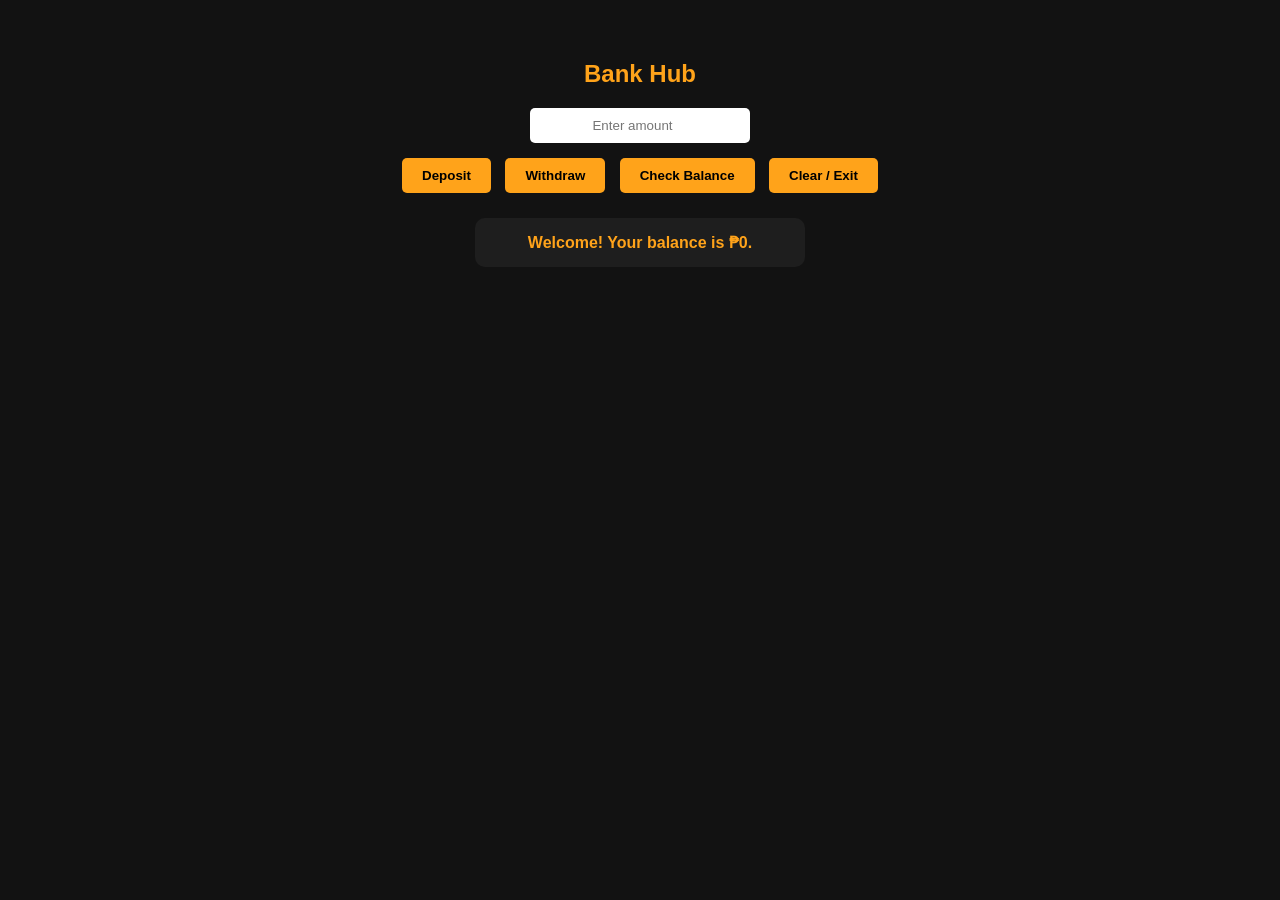
<file: projects/simple bank system/banksystem.html>
<!DOCTYPE html>
<html>
<head>
  <title>Bank Hub</title>
  <style>
    body {
      background-color: #121212;
      color: white;
      font-family: Arial, sans-serif;
      text-align: center;
      margin-top: 60px;
    }

    h2 {
      color: #ffa31a;
    }

    input {
      width: 200px;
      padding: 10px;
      border: none;
      border-radius: 5px;
      text-align: center;
      margin-bottom: 10px;
    }

    button {
      background-color: #ffa31a;
      color: black;
      border: none;
      padding: 10px 20px;
      border-radius: 5px;
      cursor: pointer;
      margin: 5px;
      font-weight: bold;
      transition: 0.2s;
    }

    button:hover {
      background-color: #ffbf40;
    }

    #output {
      margin-top: 20px;
      background-color: #1e1e1e;
      padding: 15px;
      border-radius: 10px;
      width: 300px;
      margin-left: auto;
      margin-right: auto;
      font-weight: bold;
      color: #ffa31a;
    }
  </style>
</head>
<body>

  <h2>Bank Hub</h2>

  <input type="number" id="amount" placeholder="Enter amount"><br>

  <button onclick="deposit()">Deposit</button>
  <button onclick="withdraw()">Withdraw</button>
  <button onclick="checkBalance()">Check Balance</button>
  <button onclick="clearSystem()">Clear / Exit</button>

  <div id="output">Welcome! Your balance is ₱0.</div>

  <script>
    var balance = 0;

    function deposit() {
      var amount = parseFloat(document.getElementById("amount").value);
      if (amount > 0) {
        balance += amount;
        document.getElementById("output").innerText =
          "Deposited ₱" + amount;
      } else {
        document.getElementById("output").innerText = "Please enter a valid amount.";
      }
      document.getElementById("amount").value = "";
    }

    function withdraw() {
      var amount = parseFloat(document.getElementById("amount").value);
      if (amount > 0 && amount <= balance) {
        balance -= amount;
        document.getElementById("output").innerText =
          "Withdraw ₱" + amount + ". Remaining Balance: ₱" + balance;
      } else {
        document.getElementById("output").innerText = "Invalid amount or insufficient balance.";
      }
      document.getElementById("amount").value = "";
    }

    function checkBalance() {
      document.getElementById("output").innerText = "Your current balance is ₱" + balance;
    }

    function clearSystem() {
      balance = 0;
      document.getElementById("output").innerText = "System cleared. Balance reset to ₱0.";
      document.getElementById("amount").value = "";
    }
  </script>

</body>
</html>
</file>
<file: style.css>
@import url('https://fonts.googleapis.com/css2?family=Poppins:wght@300;400;500;600;700&display=swap');

*{
    margin:0;
    padding:0;
    box-sizing:border-box;
    font-family:'Poppins',sans-serif;
}

html{
    scroll-behavior:smooth;
}

body{
    background:#0F172A;
    color:#FFFFFF;
}

/* NAVBAR */

nav{
    position:fixed;
    top:0;
    width:100%;
    padding:20px 8%;
    display:flex;
    justify-content:space-between;
    align-items:center;
    background:#0F172A;
    border-bottom:1px solid #1E293B;
    z-index:1000;
}

.logo{
    font-size:1.2rem;
    font-weight:600;
}

nav ul{
    display:flex;
    list-style:none;
    gap:30px;
}

nav a{
    text-decoration:none;
    color:#FFFFFF;
    transition:.3s;
}

nav a:hover{
    color:#60A5FA;
}

/* HERO */

.hero{
    min-height:100vh;
    padding:120px 8%;
    display:flex;
    justify-content:space-between;
    align-items:center;
    gap:60px;
}

.hero-text{
    flex:1;
}

.hero h1{
    font-size:5rem;
    line-height:1;
    margin-bottom:20px;
}

.subtitle{
    font-size:1.2rem;
    color:#CBD5E1;
    margin-bottom:20px;
}

.hero-tag{
    color:white;
    font-weight:600;
    margin-bottom:20px;
}

.description{
    color:#CBD5E1;
    line-height:1.8;
    max-width:550px;
    margin-bottom:30px;
}

.btn{
    display:inline-block;
    padding:14px 28px;
    text-decoration:none;
    background:#FFFFFF;
    color:#0F172A;
    border-radius:8px;
    font-weight:600;
    transition:.3s;
}

.btn:hover{
    background:#60A5FA;
    color:#FFFFFF;
}

.hero-image img{
    width:330px;
    height:330px;
    object-fit:cover;
    border-radius:16px;
    border:3px solid #334155;
}

/* SECTIONS */

.section{
    padding:100px 8%;
}

.section h2{
    font-size:2.2rem;
    margin-bottom:30px;
}

.section p{
    color:#CBD5E1;
    line-height:1.8;
    max-width:750px;
    margin-bottom:20px;
}

/* SKILLS */

.skills-container{
    display:flex;
    flex-wrap:wrap;
    gap:20px;
}

.skill-card{
    background:#1E293B;
    border:1px solid #334155;
    padding:15px 25px;
    border-radius:10px;
    transition:.3s;
}

.skill-card:hover{
    transform:translateY(-5px);
    border-color:#60A5FA;
}

/* PROJECTS */

.project-card{
    background:#1E293B;
    border:1px solid #334155;
    padding:25px;
    border-radius:12px;
    margin-bottom:20px;
    transition:.3s;
}

.project-card:hover{
    border-color:#60A5FA;
}
.project-btn{
    display:inline-block;
    margin-top:20px;
    padding:12px 24px;
    background:#60A5FA;
    color:white;
    text-decoration:none;
    border-radius:8px;
    font-weight:600;
    transition:.3s;
}

.project-btn:hover{
    background:#3B82F6;
    transform:translateY(-2px);
}

.project-card h3{
    margin-bottom:15px;
}

/* CONTACT */

.contact-card{
    background:#1E293B;
    border:1px solid #334155;
    padding:15px 25px;
    border-radius:10px;
    text-decoration:none;
    color:white;

    display:flex;
    align-items:center;
    gap:10px;

    transition:.3s;
}

.contact-card i{
    font-size:1.2rem;
}

.contact-card:hover{
    border-color:#60A5FA;
    transform:translateY(-5px);
}

.contact-info p{
    margin-bottom:10px;
}

/* FOOTER */

footer{
    text-align:center;
    padding:30px;
    border-top:1px solid #1E293B;
    color:#94A3B8;
}

/* RESPONSIVE */

@media(max-width:768px){

    nav{
        flex-direction:column;
        gap:15px;
    }

    .hero{
        flex-direction:column-reverse;
        text-align:center;
    }

    .hero h1{
        font-size:3rem;
    }

    .hero-image img{
        width:250px;
        height:250px;
    }

    .description{
        margin:auto auto 30px;
    }

    .skills-container{
        justify-content:center;
    }
}
</file>
<file: projects/GaleShapleyServlet/style.css>
* {
    margin: 0;
    padding: 0;
    box-sizing: border-box;
    font-family: 'Segoe UI', Arial, Helvetica, sans-serif;
}

body {
    background: radial-gradient(circle at top left, #ff8bc2, #ff5f9e 40%, #ff3d87);
    min-height: 100vh;
    overflow-x: hidden;
    color: white;
}

/* FLOATING BACKGROUND */
.background-circle {
    position: fixed;
    border-radius: 50%;
    filter: blur(120px);
    opacity: 0.5;
    z-index: 0;
    animation: float 8s infinite ease-in-out;
}

.circle1 {
    width: 350px;
    height: 350px;
    background: #ffb6d5;
    top: -120px;
    left: -120px;
}

.circle2 {
    width: 400px;
    height: 400px;
    background: #ff6fae;
    bottom: -150px;
    right: -120px;
}

.circle3 {
    width: 250px;
    height: 250px;
    background: #ffc7de;
    top: 40%;
    left: 40%;
}

@keyframes float {
    0% { transform: translateY(0px); }
    50% { transform: translateY(-20px); }
    100% { transform: translateY(0px); }
}

.container {
    position: relative;
    z-index: 2;
    width: 90%;
    max-width: 1500px;
    margin: auto;
    padding: 50px 0;
}

/* HERO */
.hero {
    text-align: center;
    margin-bottom: 50px;
}

.hero h1 {
    font-size: 85px;
    margin-bottom: 15px;
    text-shadow: 0 5px 15px rgba(0, 0, 0, 0.2);
    background: linear-gradient(135deg, #fff, #ffe0f0);
    -webkit-background-clip: text;
    background-clip: text;
    color: transparent;
    text-shadow: none;
}

.hero p {
    font-size: 24px;
    opacity: 0.95;
}

/* GRID */
.main-grid {
    display: grid;
    grid-template-columns: 1fr 1fr 350px;
    gap: 30px;
    align-items: start;
}

/* GLASS PANELS */
.glass-panel {
    background: rgba(255, 255, 255, 0.12);
    backdrop-filter: blur(20px);
    border: 1px solid rgba(255, 255, 255, 0.2);
    border-radius: 35px;
    padding: 30px;
    box-shadow: 0 10px 30px rgba(0, 0, 0, 0.15);
    transition: transform 0.3s;
}

.glass-panel:hover {
    transform: translateY(-5px);
}

.glass-panel h2 {
    margin-bottom: 25px;
    font-size: 35px;
}

/* USER CARD */
.user-card {
    background: rgba(255, 255, 255, 0.12);
    border-radius: 25px;
    padding: 20px;
    margin-bottom: 20px;
    transition: 0.3s;
}

.user-card:hover {
    transform: translateY(-6px) scale(1.02);
    background: rgba(255, 255, 255, 0.2);
}

.user-card input {
    width: 100%;
    padding: 18px;
    margin-bottom: 14px;
    border: none;
    border-radius: 16px;
    font-size: 16px;
    outline: none;
    background: white;
    color: #333;
    transition: 0.2s;
}

.user-card input:focus {
    border: 2px solid #ff4f95;
    box-shadow: 0 0 15px rgba(255, 79, 149, 0.3);
}

/* Personality Selectors */
.personality-group {
    margin: 15px 0 10px 0;
}

.personality-group label {
    font-size: 13px;
    opacity: 0.8;
    display: block;
    margin-bottom: 8px;
}

.trait-select {
    width: 100%;
    padding: 12px;
    margin-bottom: 10px;
    border: none;
    border-radius: 16px;
    font-size: 14px;
    background: white;
    outline: none;
    color: #333;
    cursor: pointer;
}

.profile-group {
    margin: 15px 0 10px 0;
}

.profile-group label {
    font-size: 13px;
    opacity: 0.8;
    display: block;
    margin-bottom: 8px;
}

.profile-select {
    width: 100%;
    padding: 12px;
    margin-bottom: 10px;
    border: none;
    border-radius: 16px;
    font-size: 14px;
    background: white;
    outline: none;
    cursor: pointer;
}

/* Checkbox Groups */
.likes-group {
    margin: 15px 0 5px 0;
    padding-top: 10px;
    border-top: 1px solid rgba(255, 255, 255, 0.2);
}

.section-title {
    font-size: 14px;
    font-weight: bold;
    margin: 10px 0 5px 0;
    color: rgba(255, 255, 255, 0.9);
}

.checkbox-group {
    display: flex;
    flex-wrap: wrap;
    gap: 12px;
    margin-top: 8px;
}

.checkbox-group label {
    display: flex;
    align-items: center;
    gap: 6px;
    font-size: 14px;
    background: rgba(255, 255, 255, 0.15);
    padding: 8px 14px;
    border-radius: 50px;
    cursor: pointer;
    transition: 0.2s;
}

.checkbox-group label:hover {
    background: rgba(255, 255, 255, 0.3);
    transform: scale(1.02);
}

.checkbox-group input {
    width: 18px;
    height: 18px;
    cursor: pointer;
}

/* INFO CARD */
.info-card {
    line-height: 1.8;
    font-size: 18px;
}

.tag {
    display: inline-block;
    background: white;
    color: #ff4f95;
    padding: 10px 18px;
    border-radius: 50px;
    margin: 5px;
    font-weight: bold;
    transition: 0.2s;
}

.tag:hover {
    transform: scale(1.05);
    box-shadow: 0 5px 15px rgba(0, 0, 0, 0.2);
}

/* BUTTONS */
.button-group {
    display: flex;
    gap: 15px;
    margin-bottom: 20px;
    flex-wrap: wrap;
}

.randomize-btn {
    background: rgba(255, 255, 255, 0.25);
    border: 1px solid rgba(255, 255, 255, 0.3);
    color: white;
    padding: 12px 20px;
    border-radius: 50px;
    font-size: 16px;
    font-weight: bold;
    cursor: pointer;
    transition: 0.3s;
    flex: 1;
}

.randomize-btn:hover {
    background: rgba(255, 255, 255, 0.4);
    transform: translateY(-2px);
}

.clear-btn {
    background: rgba(255, 255, 255, 0.15);
    border: 1px solid rgba(255, 255, 255, 0.3);
    color: white;
    padding: 12px 20px;
    border-radius: 50px;
    font-size: 16px;
    font-weight: bold;
    cursor: pointer;
    transition: 0.3s;
    flex: 1;
}

.clear-btn:hover {
    background: rgba(255, 100, 100, 0.5);
    transform: translateY(-2px);
}

.preview-btn {
    background: rgba(255, 255, 255, 0.2);
    border: 1px solid rgba(255, 255, 255, 0.3);
    color: white;
    padding: 12px 20px;
    border-radius: 50px;
    font-size: 16px;
    font-weight: bold;
    cursor: pointer;
    transition: 0.3s;
    flex: 1;
}

.preview-btn:hover {
    background: rgba(255, 200, 100, 0.4);
    transform: translateY(-2px);
}

.start-btn {
    width: 100%;
    margin-top: 30px;
    padding: 24px;
    border: none;
    border-radius: 24px;
    background: linear-gradient(135deg, #fff, #ffe0f0);
    color: #ff4f95;
    font-size: 25px;
    font-weight: bold;
    cursor: pointer;
    transition: 0.3s;
    box-shadow: 0 8px 25px rgba(0, 0, 0, 0.15);
}

.start-btn:hover {
    transform: translateY(-5px);
    box-shadow: 0 12px 30px rgba(0, 0, 0, 0.25);
}

/* ========================= */
/* SIMULATION PAGE */
/* ========================= */

.sim-body {
    background: linear-gradient(135deg, #ff5ea8, #ff78b5);
    min-height: 100vh;
    padding: 35px;
}

.dashboard {
    display: grid;
    grid-template-columns: 1fr 1.2fr 1fr;
    gap: 25px;
}

.timeline-panel,
.visual-panel,
.matches-panel {
    background: rgba(255, 255, 255, 0.12);
    border: 1px solid rgba(255, 255, 255, 0.15);
    backdrop-filter: blur(20px);
    border-radius: 35px;
    padding: 25px;
    color: white;
    box-shadow: 0 10px 30px rgba(0, 0, 0, 0.15);
}

.panel-header {
    font-size: 28px;
    font-weight: bold;
    margin-bottom: 25px;
}

/* Chat/Log Styles */
.chat-container {
    max-height: 500px;
    overflow-y: auto;
    padding-right: 10px;
}

.chat-container::-webkit-scrollbar {
    width: 8px;
}

.chat-container::-webkit-scrollbar-track {
    background: rgba(255, 255, 255, 0.1);
    border-radius: 10px;
}

.chat-container::-webkit-scrollbar-thumb {
    background: #ff4f95;
    border-radius: 10px;
}

.chat-message {
    background: rgba(255, 255, 255, 0.1);
    border-radius: 20px;
    padding: 15px;
    margin-bottom: 15px;
    animation: slideIn 0.5s ease;
    border-left: 4px solid #ff4f95;
}

@keyframes slideIn {
    from {
        opacity: 0;
        transform: translateX(-20px);
    }
    to {
        opacity: 1;
        transform: translateX(0);
    }
}

.round-badge {
    display: inline-block;
    background: #ff4f95;
    padding: 5px 12px;
    border-radius: 50px;
    font-size: 12px;
    font-weight: bold;
    margin-right: 10px;
}

.proposal-message {
    color: #ffe4f0;
}

.accept-message {
    color: #a5f0c0;
}

.reject-message {
    color: #ffaaaa;
}

/* Tab Styles */
.tab-container {
    display: flex;
    gap: 10px;
    margin-bottom: 20px;
}

.tab-btn {
    background: rgba(255, 255, 255, 0.15);
    border: none;
    padding: 12px 25px;
    border-radius: 50px;
    color: white;
    font-size: 16px;
    cursor: pointer;
    transition: 0.3s;
    flex: 1;
}

.tab-btn:hover {
    background: rgba(255, 255, 255, 0.3);
}

.tab-btn.active {
    background: #ff4f95;
}

.tab-content {
    display: none;
}

.tab-content.active {
    display: block;
    animation: fadeIn 0.5s ease;
}

/* Visual Panel */
.visual-box {
    background: rgba(255, 255, 255, 0.08);
    border-radius: 30px;
    padding: 40px;
    display: flex;
    align-items: center;
    justify-content: center;
    gap: 35px;
    min-height: 300px;
}

.avatar-card {
    text-align: center;
}

.visual-profile {
    width: 120px;
    height: 120px;
    border-radius: 50%;
    background: white;
    color: black;
    display: flex;
    align-items: center;
    justify-content: center;
    font-size: 60px;
    margin: auto;
    box-shadow: 0 8px 25px rgba(0, 0, 0, 0.2);
}

.avatar-card h2 {
    margin-top: 18px;
    font-size: 28px;
}

.heart {
    font-size: 60px;
    animation: pulse 1s infinite;
}

.status-box {
    margin-top: 25px;
    background: rgba(255, 255, 255, 0.1);
    border-radius: 20px;
    padding: 20px;
    text-align: center;
    font-size: 22px;
    font-weight: bold;
}

.progress-container {
    width: 100%;
    height: 20px;
    background: rgba(255, 255, 255, 0.15);
    border-radius: 30px;
    overflow: hidden;
    margin-top: 20px;
}

.progress-bar {
    width: 0%;
    height: 100%;
    background: linear-gradient(90deg, #ff4f95, #ff8bc2);
    border-radius: 30px;
    transition: 0.5s;
}

/* Final Matches */
.final-match-card {
    background: rgba(255, 255, 255, 0.1);
    border-radius: 25px;
    padding: 20px;
    text-align: center;
    margin-bottom: 15px;
    transition: 0.3s;
}

.final-match-card:hover {
    transform: translateY(-5px);
    background: rgba(255, 255, 255, 0.2);
}

.final-match-profiles {
    font-size: 50px;
    display: flex;
    justify-content: center;
    gap: 30px;
    align-items: center;
}

/* Legacy match card (keep for compatibility) */
.match-card {
    background: rgba(255, 255, 255, 0.1);
    border: 1px solid rgba(255, 255, 255, 0.08);
    border-radius: 25px;
    padding: 25px;
    text-align: center;
    margin-bottom: 20px;
    animation: fadeIn 0.6s ease;
    transition: 0.3s;
}

.match-card:hover {
    transform: translateY(-6px) scale(1.02);
}

.match-avatar {
    font-size: 55px;
}

.match-heart {
    font-size: 40px;
    margin: 10px 0;
    animation: pulse 1s infinite;
}

.match-card h3 {
    margin-top: 12px;
    font-size: 24px;
}

/* Timeline step (legacy) */
.timeline-step {
    background: rgba(255, 255, 255, 0.08);
    border: 1px solid rgba(255, 255, 255, 0.08);
    padding: 18px;
    border-radius: 20px;
    margin-bottom: 15px;
    animation: fadeIn 0.5s ease;
    line-height: 1.6;
}

.step-number {
    background: #ff4f95;
    width: 35px;
    height: 35px;
    display: inline-flex;
    align-items: center;
    justify-content: center;
    border-radius: 50%;
    margin-right: 12px;
    font-weight: bold;
    box-shadow: 0 0 15px rgba(255, 255, 255, 0.5);
}

/* Animations */
@keyframes pulse {
    0% { transform: scale(1); }
    50% { transform: scale(1.2); }
    100% { transform: scale(1); }
}

@keyframes fadeIn {
    from {
        opacity: 0;
        transform: translateY(20px);
    }
    to {
        opacity: 1;
        transform: translateY(0);
    }
}

/* RESPONSIVE */
@media (max-width: 1200px) {
    .main-grid {
        grid-template-columns: 1fr;
    }
    
    .dashboard {
        grid-template-columns: 1fr;
    }
    
    .hero h1 {
        font-size: 55px;
    }
    
    .visual-box {
        flex-direction: column;
    }
    
    .button-group {
        flex-direction: column;
    }
}
</file>
